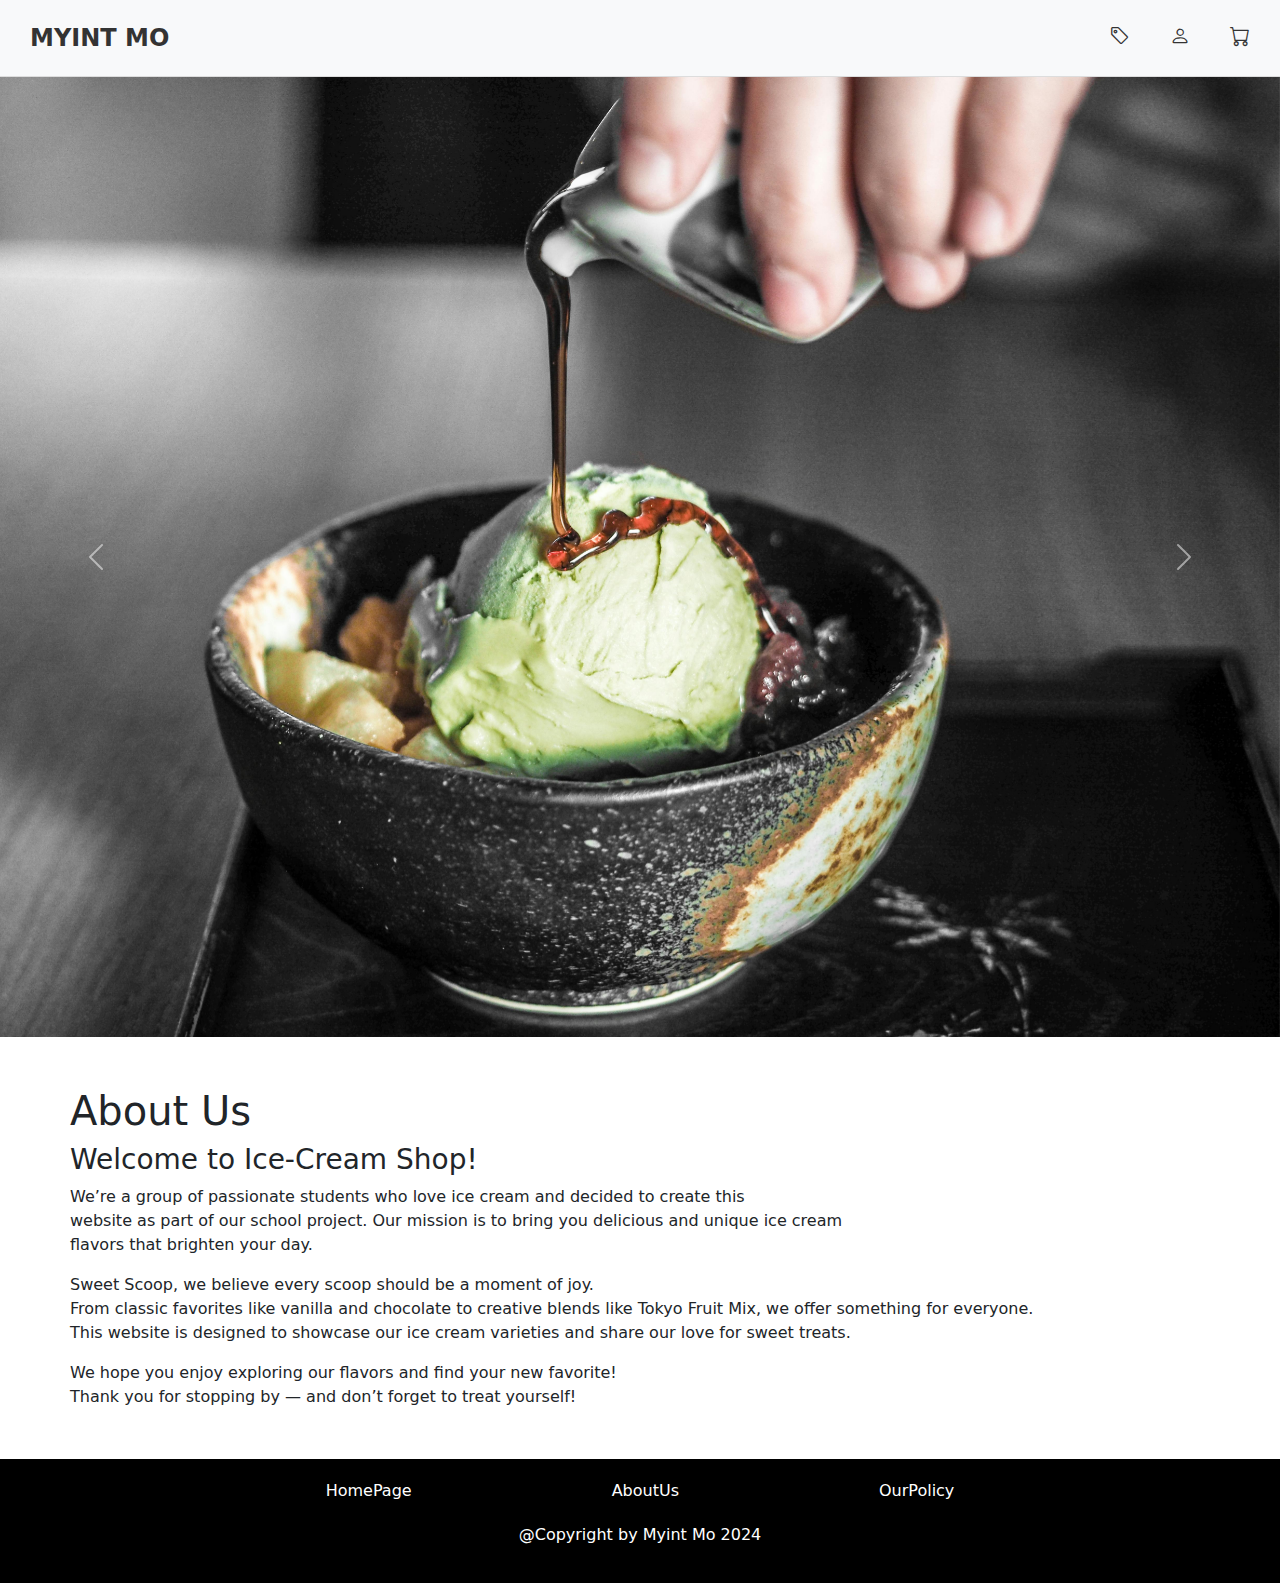
<file: Footer/AboutUs.html>
<html lang="en">
<head>
    <meta charset="UTF-8">
    <meta name="viewport" content="width=device-width, initial-scale=1.0">
    <title>AboutUs</title>
    <link rel="stylesheet" href="../styles.css">
    <link rel="stylesheet" href="https://cdn.jsdelivr.net/npm/bootstrap@5.3.6/dist/css/bootstrap.min.css">
    <link rel="stylesheet" href="https://cdn.jsdelivr.net/npm/bootstrap-icons@1.10.5/font/bootstrap-icons.css">
    <script src="https://cdn.jsdelivr.net/npm/bootstrap@5.3.6/dist/js/bootstrap.bundle.min.js"></script>
</head>
<body>
    <header>
        <nav class="custom-navbar">
        <div class="navbar-container">
            <a href="../index.html" class="brand">MYINT MO</a>
            <div class="navbar-links" id="navbarLinks">
            <ul>
                <li><a href="#"><i class="bi bi-tag" style="font-size: 20px; color: #333;"></i></a></li>
                <li><a href="#"><i class="bi bi-person" style="font-size: 20px; color: #333;"></i></a></li>
                <li><a href="#"><i class="bi bi-cart" style="font-size: 20px; color: #333;"></i></a></li>
            </ul>
            </div>
        </div>
        </nav>
    </header>
    <section>
        <div id="myCarousel" class="carousel slide" data-bs-ride="carousel">
            <div class="carousel-inner">
                <div class="carousel-item active">
                    <img src="../asset/Macha.jpg" class="d-block w-100" alt="Slide 1">
                    </div>
                    <div class="carousel-item">
                    <img src="../asset/Strawberry.jpg" class="d-block w-100" alt="Slide 2">
                    </div>
                    <div class="carousel-item">
                    <img src="../asset/Vanilla.jpg" class="d-block w-100" alt="Slide 3">
                </div>
            </div>
                <button class="carousel-control-prev" type="button" data-bs-target="#myCarousel" data-bs-slide="prev">
                    <span class="carousel-control-prev-icon"></span>
                </button>
                <button class="carousel-control-next" type="button" data-bs-target="#myCarousel" data-bs-slide="next">
                    <span class="carousel-control-next-icon"></span>
                </button>            
            <div id="myCarousel" class="carousel slide" data-bs-ride="carousel" data-bs-interval="2000">
            </div>
        </div>
    </section>
    <section class="aboutus-class">
        <h1>About Us</h1>
        <h3>Welcome to Ice-Cream Shop!</h3>
        <p>We’re a group of passionate students who love ice cream and decided to create this <br>
            website as part of our school project. Our mission is to bring you delicious and unique ice cream 
            <br>flavors that brighten your day.
        </p> 
        <p>Sweet Scoop, we believe every scoop should be a moment of joy. 
            <br>From classic favorites like vanilla and chocolate to creative blends like Tokyo Fruit Mix, we offer something for everyone.
            <br>This website is designed to showcase our ice cream varieties and share our love for sweet treats. 
        </p>
        <p>We hope you enjoy exploring our flavors and find your new favorite!
            <br>Thank you for stopping by — and don’t forget to treat yourself!
        </p>
    </section>
    <footer>
        <div class="footer-contanier">
            <div class="footer-nav">
                <ul>
                    <li><a href="../index.html">HomePage</a></li>                    
                    <li><a href="#">AboutUs</a></li>
                    <li><a href="../Footer/OurPolicy.html">OurPolicy</a></li>
                </ul>
            </div>        
        </div>
        <p id="footer_p"> @Copyright by Myint Mo 2024</p>
    </footer>
</body>
</html>
</file>
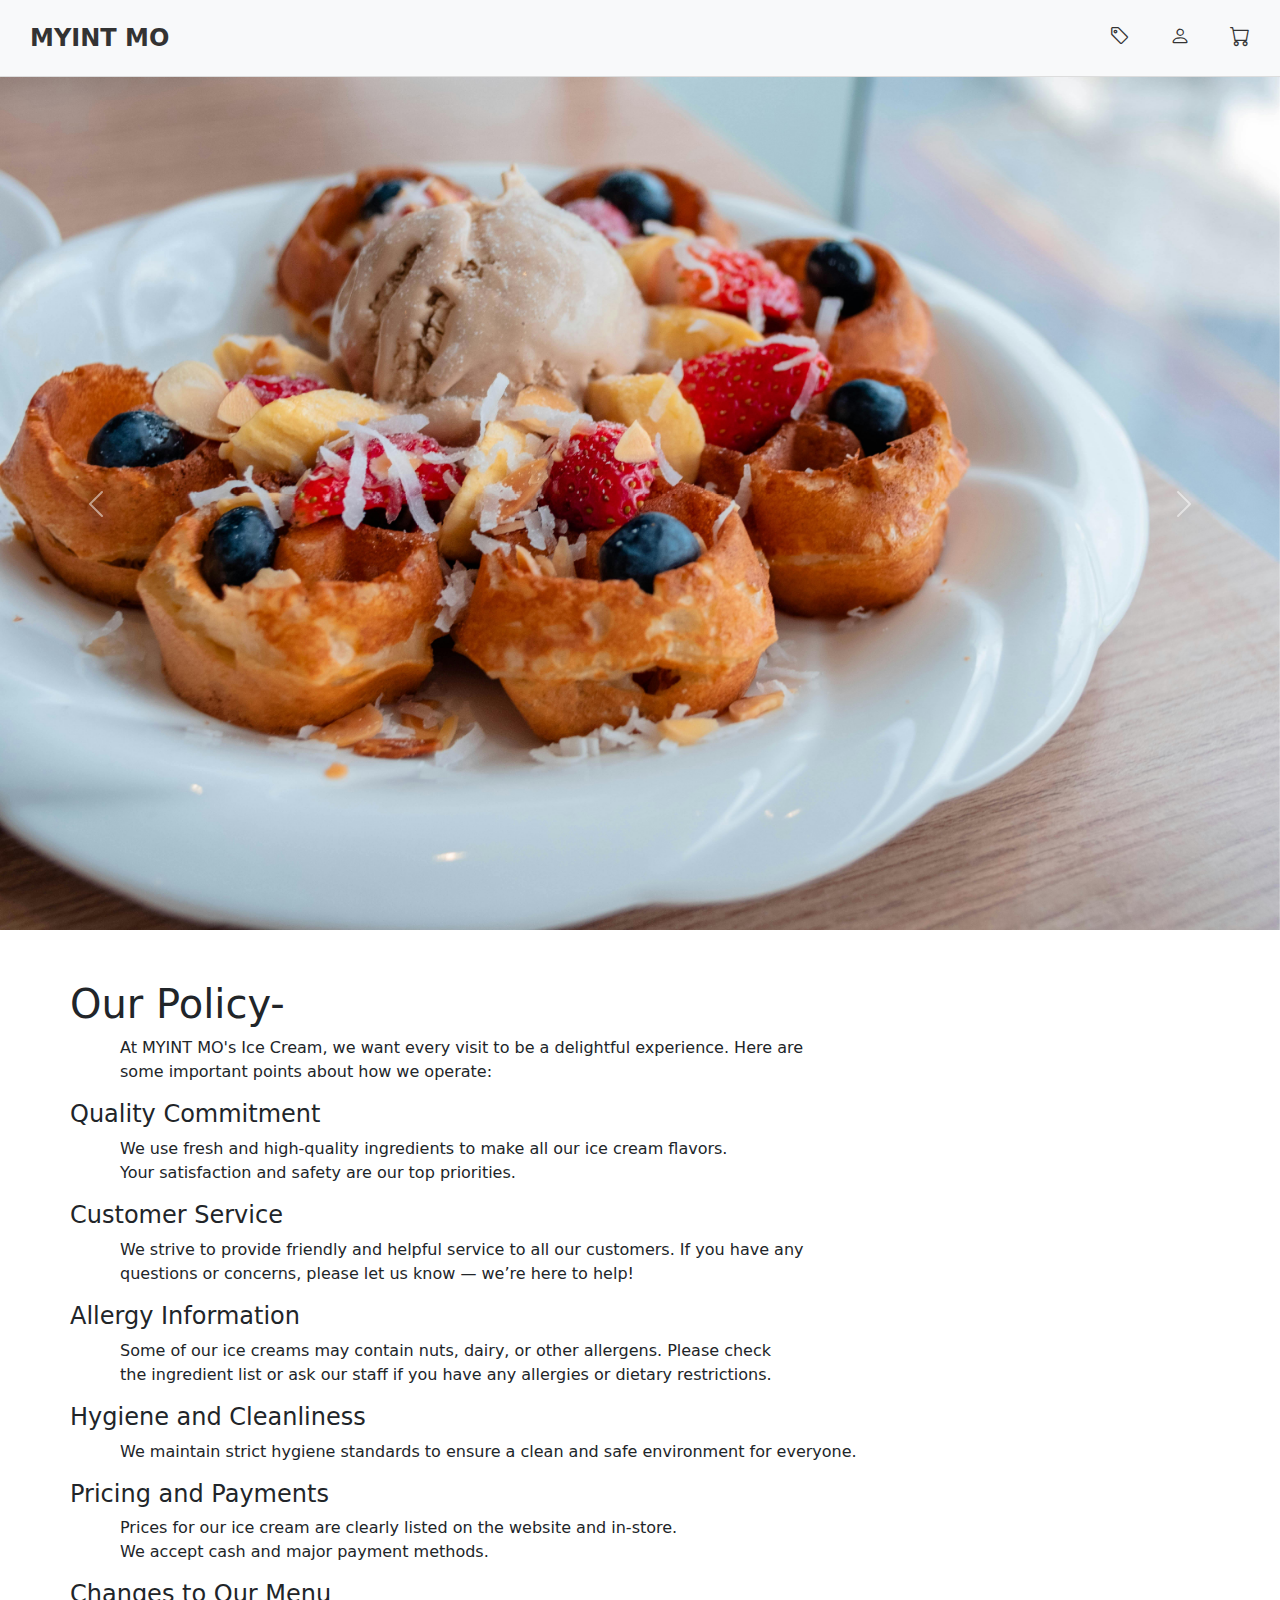
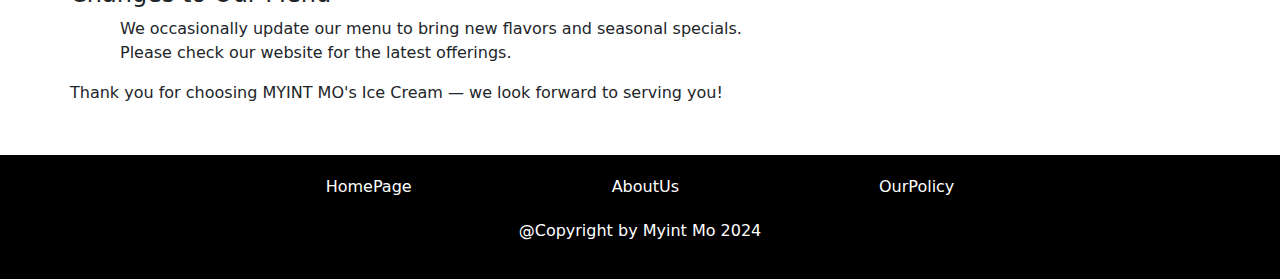
<file: Footer/OurPolicy.html>
<html lang="en">
<head>
    <meta charset="UTF-8">
    <meta name="viewport" content="width=device-width, initial-scale=1.0">
    <title>OurPolicy</title>
    <link rel="stylesheet" href="../styles.css">
    <link rel="stylesheet" href="https://cdn.jsdelivr.net/npm/bootstrap@5.3.6/dist/css/bootstrap.min.css">
    <link rel="stylesheet" href="https://cdn.jsdelivr.net/npm/bootstrap-icons@1.10.5/font/bootstrap-icons.css">
    <script src="https://cdn.jsdelivr.net/npm/bootstrap@5.3.6/dist/js/bootstrap.bundle.min.js"></script>
</head>
<body>
    <header>
        <nav class="custom-navbar">
        <div class="navbar-container">
            <a href="../index.html" class="brand">MYINT MO</a>
            <div class="navbar-links" id="navbarLinks">
            <ul>
                <li><a href="#"><i class="bi bi-tag" style="font-size: 20px; color: #333;"></i></a></li>
                <li><a href="#"><i class="bi bi-person" style="font-size: 20px; color: #333;"></i></a></li>
                <li><a href="#"><i class="bi bi-cart" style="font-size: 20px; color: #333;"></i></a></li>
            </ul>
            </div>
        </div>
        </nav>
    </header>
    <section>
        <div id="myCarousel" class="carousel slide" data-bs-ride="carousel">
            <div class="carousel-inner">
                <div class="carousel-item active">
                    <img src="../asset/Butter_Pecan.jpg" class="d-block w-100" alt="Slide 1">
                    </div>
                    <div class="carousel-item">
                    <img src="../asset/Camarel.jpg" class="d-block w-100" alt="Slide 2">
                    </div>
                    <div class="carousel-item">
                    <img src="../asset/Chocolate.jpg" class="d-block w-100" alt="Slide 3">
                </div>
            </div>
                <button class="carousel-control-prev" type="button" data-bs-target="#myCarousel" data-bs-slide="prev">
                    <span class="carousel-control-prev-icon"></span>
                </button>
                <button class="carousel-control-next" type="button" data-bs-target="#myCarousel" data-bs-slide="next">
                    <span class="carousel-control-next-icon"></span>
                </button>            
            <div id="myCarousel" class="carousel slide" data-bs-ride="carousel" data-bs-interval="2000">
            </div>
        </div>
    </section>
    <section class="ourpolicy-class">
        <h1>Our Policy-</h1>
        <p class="ourpolicy-p">At MYINT MO's Ice Cream, we want every visit to be a delightful experience. Here are 
            <br>some important points about how we operate:
        </p>
        <h4>Quality Commitment</h4>
        <p class="ourpolicy-p">We use fresh and high-quality ingredients to make all our ice cream flavors. 
            <br>Your satisfaction and safety are our top priorities.</p> 
        <h4>Customer Service</h4>
        <p class="ourpolicy-p">We strive to provide friendly and helpful service to all our customers. If you have any 
            <br>questions or concerns, please let us know — we’re here to help!</p>
        <h4>Allergy Information</h4>
        <p class="ourpolicy-p">Some of our ice creams may contain nuts, dairy, or other allergens. Please check 
            <br>the ingredient list or ask our staff if you have any allergies or dietary restrictions.</p>
        <h4>Hygiene and Cleanliness</h4>
        <p class="ourpolicy-p">We maintain strict hygiene standards to ensure a clean and safe environment for everyone.</p>
        <h4>Pricing and Payments</h4>
        <p class="ourpolicy-p">Prices for our ice cream are clearly listed on the website and in-store. 
            <br>We accept cash and major payment methods.</p>
        <h4>Changes to Our Menu</h4>
        <p class="ourpolicy-p">We occasionally update our menu to bring new flavors and seasonal specials. 
            <br>Please check our website for the latest offerings.</p>
        <p>Thank you for choosing MYINT MO's Ice Cream — we look forward to serving you!</p>
    </section>
    <footer>
        <div class="footer-contanier">
            <div class="footer-nav">
                <ul>
                    <li><a href="../index.html">HomePage</a></li>                    
                    <li><a href="./AboutUs.html">AboutUs</a></li>
                    <li><a href="#">OurPolicy</a></li>
                </ul>
            </div>        
        </div>
        <p id="footer_p"> @Copyright by Myint Mo 2024</p>
    </footer>
</body>
</html>
</file>
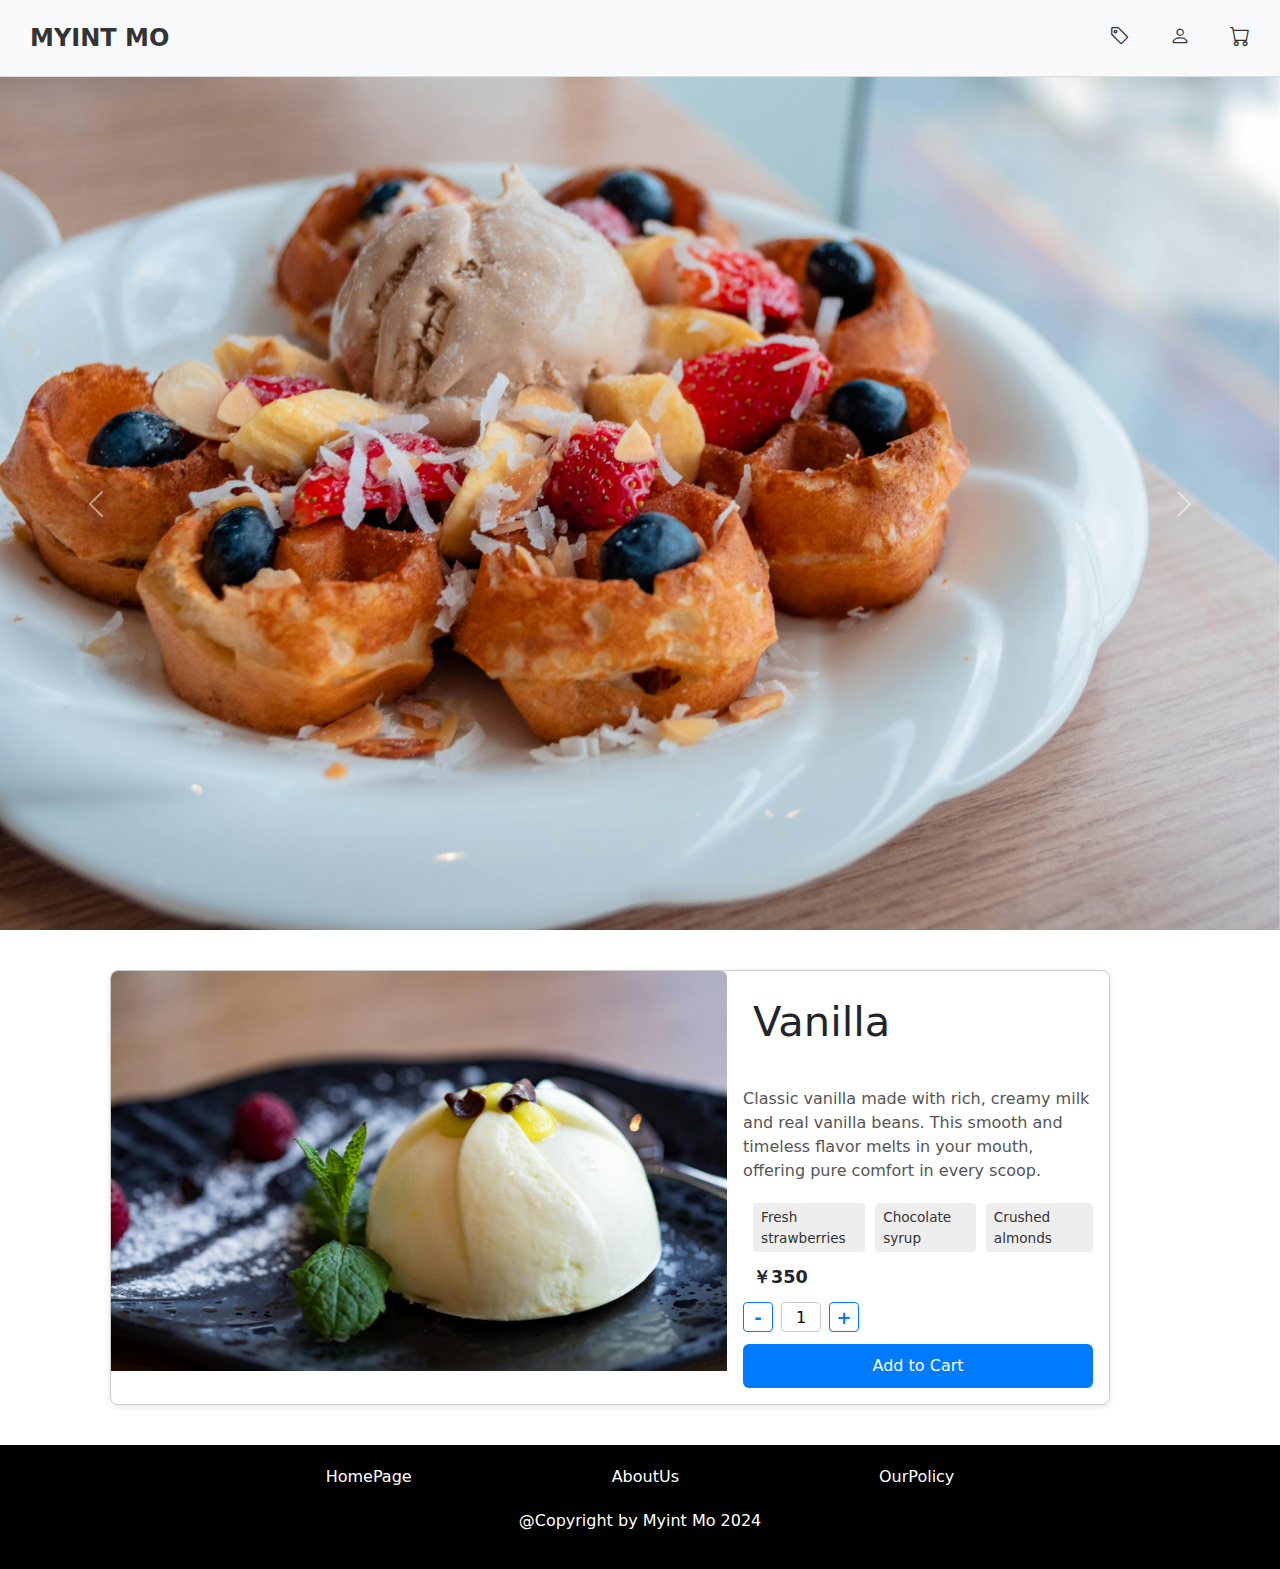
<file: IceCreamCards/1.html>
<html lang="en">
<head>
    <meta charset="UTF-8">
    <meta name="viewport" content="width=device-width, initial-scale=1.0">
    <title>Vanilla</title>
    <link rel="stylesheet" href="../styles.css">
    <link rel="stylesheet" href="https://cdn.jsdelivr.net/npm/bootstrap@5.3.6/dist/css/bootstrap.min.css">
    <link rel="stylesheet" href="https://cdn.jsdelivr.net/npm/bootstrap-icons@1.10.5/font/bootstrap-icons.css">
    <script src="https://cdn.jsdelivr.net/npm/bootstrap@5.3.6/dist/js/bootstrap.bundle.min.js"></script>
</head>
<body>
    <header>
        <nav class="custom-navbar">
        <div class="navbar-container">
            <a href="../index.html" class="brand">MYINT MO</a>
            <div class="navbar-links" id="navbarLinks">
            <ul>
                <li><a href="#"><i class="bi bi-tag" style="font-size: 20px; color: #333;"></i></a></li>
                <li><a href="#"><i class="bi bi-person" style="font-size: 20px; color: #333;"></i></a></li>
                <li><a href="#"><i class="bi bi-cart" style="font-size: 20px; color: #333;"></i></a></li>
            </ul>
            </div>
        </div>
        </nav>
    </header>
    <section>
        <div id="myCarousel" class="carousel slide" data-bs-ride="carousel">
            <div class="carousel-inner">
                <div class="carousel-item active">
                    <img src="../asset/Butter_Pecan.jpg" class="d-block w-100" alt="Slide 1">
                    </div>
                    <div class="carousel-item">
                    <img src="../asset/Camarel.jpg" class="d-block w-100" alt="Slide 2">
                    </div>
                    <div class="carousel-item">
                    <img src="../asset/Chocolate.jpg" class="d-block w-100" alt="Slide 3">
                </div>
            </div>
                <button class="carousel-control-prev" type="button" data-bs-target="#myCarousel" data-bs-slide="prev">
                    <span class="carousel-control-prev-icon"></span>
                </button>
                <button class="carousel-control-next" type="button" data-bs-target="#myCarousel" data-bs-slide="next">
                    <span class="carousel-control-next-icon"></span>
                </button>            
            <div id="myCarousel" class="carousel slide" data-bs-ride="carousel" data-bs-interval="2000">
            </div>
        </div>
    </section>
    <section>
        <div class="type1-card">
        <img src="../asset/Vanilla.jpg" alt="Ice Cream Photo"/>
            <div class="type1-card-content">
                <h5>Vanilla</h5>
                <p>Classic vanilla made with rich, creamy milk and real vanilla beans. 
                    This smooth and timeless flavor melts in your mouth, offering pure 
                    comfort in every scoop.</p>
                <div class="properties">
                    <div class="property-box">Fresh strawberries</div>
                    <div class="property-box">Chocolate syrup</div>
                    <div class="property-box">Crushed almonds</div>
                </div>
                <div class="price">￥350</div>
                <div class="quantity">
                    <button type="button" id="decrease">-</button>
                    <input type="text" id="quantity" value="1" readonly />
                    <button type="button" id="increase">+</button>
                </div>
                <button class="button-add">Add to Cart</button>
            </div>
        </div>
        <script>
        const decreaseBtn = document.getElementById('decrease');
        const increaseBtn = document.getElementById('increase');
        const quantityInput = document.getElementById('quantity');

        decreaseBtn.addEventListener('click', () => {
            let current = parseInt(quantityInput.value);
            if (current > 1) {
            quantityInput.value = current - 1;
            }
        });

        increaseBtn.addEventListener('click', () => {
            let current = parseInt(quantityInput.value);
            quantityInput.value = current + 1;
        });
        </script>
    </section>
    <footer>
        <div class="footer-contanier">
            <div class="footer-nav">
                <ul>
                    <li><a href="../index.html">HomePage</a></li>                    
                    <li><a href="../Footer/AboutUs.html">AboutUs</a></li>
                    <li><a href="../Footer/OurPolicy.html">OurPolicy</a></li>
                </ul>
            </div>        
        </div>
        <p id="footer_p"> @Copyright by Myint Mo 2024</p>
    </footer>
</body>
</html>
</file>
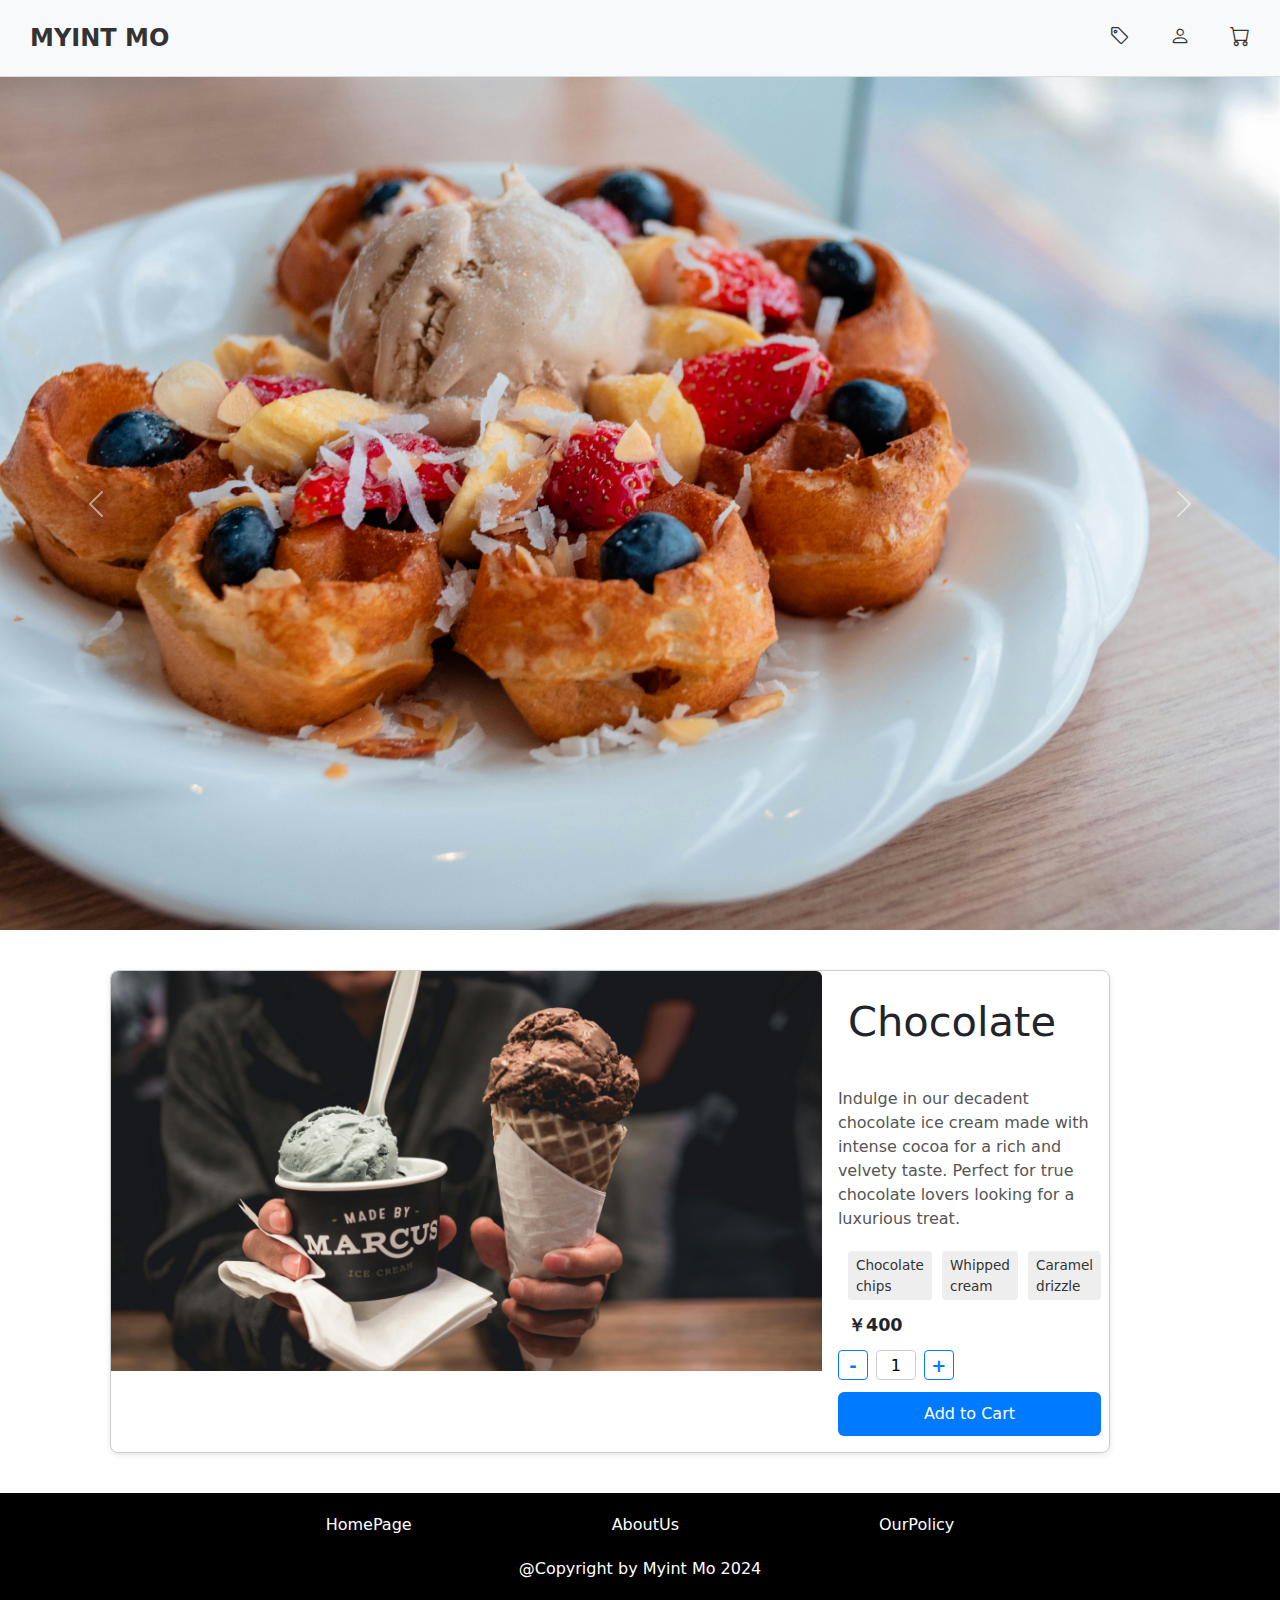
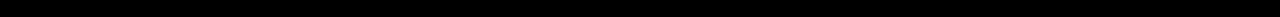
<file: IceCreamCards/2.html>
<html lang="en">
<head>
    <meta charset="UTF-8">
    <meta name="viewport" content="width=device-width, initial-scale=1.0">
    <title>Chocolate</title>
    <link rel="stylesheet" href="../styles.css">
    <link rel="stylesheet" href="https://cdn.jsdelivr.net/npm/bootstrap@5.3.6/dist/css/bootstrap.min.css">
    <link rel="stylesheet" href="https://cdn.jsdelivr.net/npm/bootstrap-icons@1.10.5/font/bootstrap-icons.css">
    <script src="https://cdn.jsdelivr.net/npm/bootstrap@5.3.6/dist/js/bootstrap.bundle.min.js"></script>
</head>
<body>
    <header>
        <nav class="custom-navbar">
        <div class="navbar-container">
            <a href="../index.html" class="brand">MYINT MO</a>
            <div class="navbar-links" id="navbarLinks">
            <ul>
                <li><a href="#"><i class="bi bi-tag" style="font-size: 20px; color: #333;"></i></a></li>
                <li><a href="#"><i class="bi bi-person" style="font-size: 20px; color: #333;"></i></a></li>
                <li><a href="#"><i class="bi bi-cart" style="font-size: 20px; color: #333;"></i></a></li>
            </ul>
            </div>
        </div>
        </nav>
    </header>
    <section>
        <div id="myCarousel" class="carousel slide" data-bs-ride="carousel">
            <div class="carousel-inner">
                <div class="carousel-item active">
                    <img src="../asset/Butter_Pecan.jpg" class="d-block w-100" alt="Slide 1">
                    </div>
                    <div class="carousel-item">
                    <img src="../asset/Camarel.jpg" class="d-block w-100" alt="Slide 2">
                    </div>
                    <div class="carousel-item">
                    <img src="../asset/Chocolate.jpg" class="d-block w-100" alt="Slide 3">
                </div>
            </div>
                <button class="carousel-control-prev" type="button" data-bs-target="#myCarousel" data-bs-slide="prev">
                    <span class="carousel-control-prev-icon"></span>
                </button>
                <button class="carousel-control-next" type="button" data-bs-target="#myCarousel" data-bs-slide="next">
                    <span class="carousel-control-next-icon"></span>
                </button>            
            <div id="myCarousel" class="carousel slide" data-bs-ride="carousel" data-bs-interval="2000">
            </div>
        </div>
    </section>
    <section>
        <div class="type1-card">
        <img src="../asset/Chocolate.jpg" alt="Chocolate"/>
            <div class="type1-card-content">
                <h5>Chocolate</h5>
                <p>Indulge in our decadent chocolate ice cream made with intense cocoa for 
                    a rich and velvety taste. Perfect for true chocolate lovers looking for 
                    a luxurious treat.</p>
                <div class="properties">
                    <div class="property-box">Chocolate chips</div>
                    <div class="property-box">Whipped cream</div>
                    <div class="property-box">Caramel drizzle</div>
                </div>
                <div class="price">￥400</div>
                <div class="quantity">
                    <button type="button" id="decrease">-</button>
                    <input type="text" id="quantity" value="1" readonly />
                    <button type="button" id="increase">+</button>
                </div>
                <button class="button-add">Add to Cart</button>
            </div>
        </div>
        <script>
        const decreaseBtn = document.getElementById('decrease');
        const increaseBtn = document.getElementById('increase');
        const quantityInput = document.getElementById('quantity');

        decreaseBtn.addEventListener('click', () => {
            let current = parseInt(quantityInput.value);
            if (current > 1) {
            quantityInput.value = current - 1;
            }
        });

        increaseBtn.addEventListener('click', () => {
            let current = parseInt(quantityInput.value);
            quantityInput.value = current + 1;
        });
        </script>
    </section>
    <footer>
        <div class="footer-contanier">
            <div class="footer-nav">
                <ul>
                    <li><a href="../index.html">HomePage</a></li>                    
                    <li><a href="../Footer/AboutUs.html">AboutUs</a></li>
                    <li><a href="../Footer/OurPolicy.html">OurPolicy</a></li>
                </ul>
            </div>        
        </div>
        <p id="footer_p"> @Copyright by Myint Mo 2024</p>
    </footer>
</body>
</html>
</file>
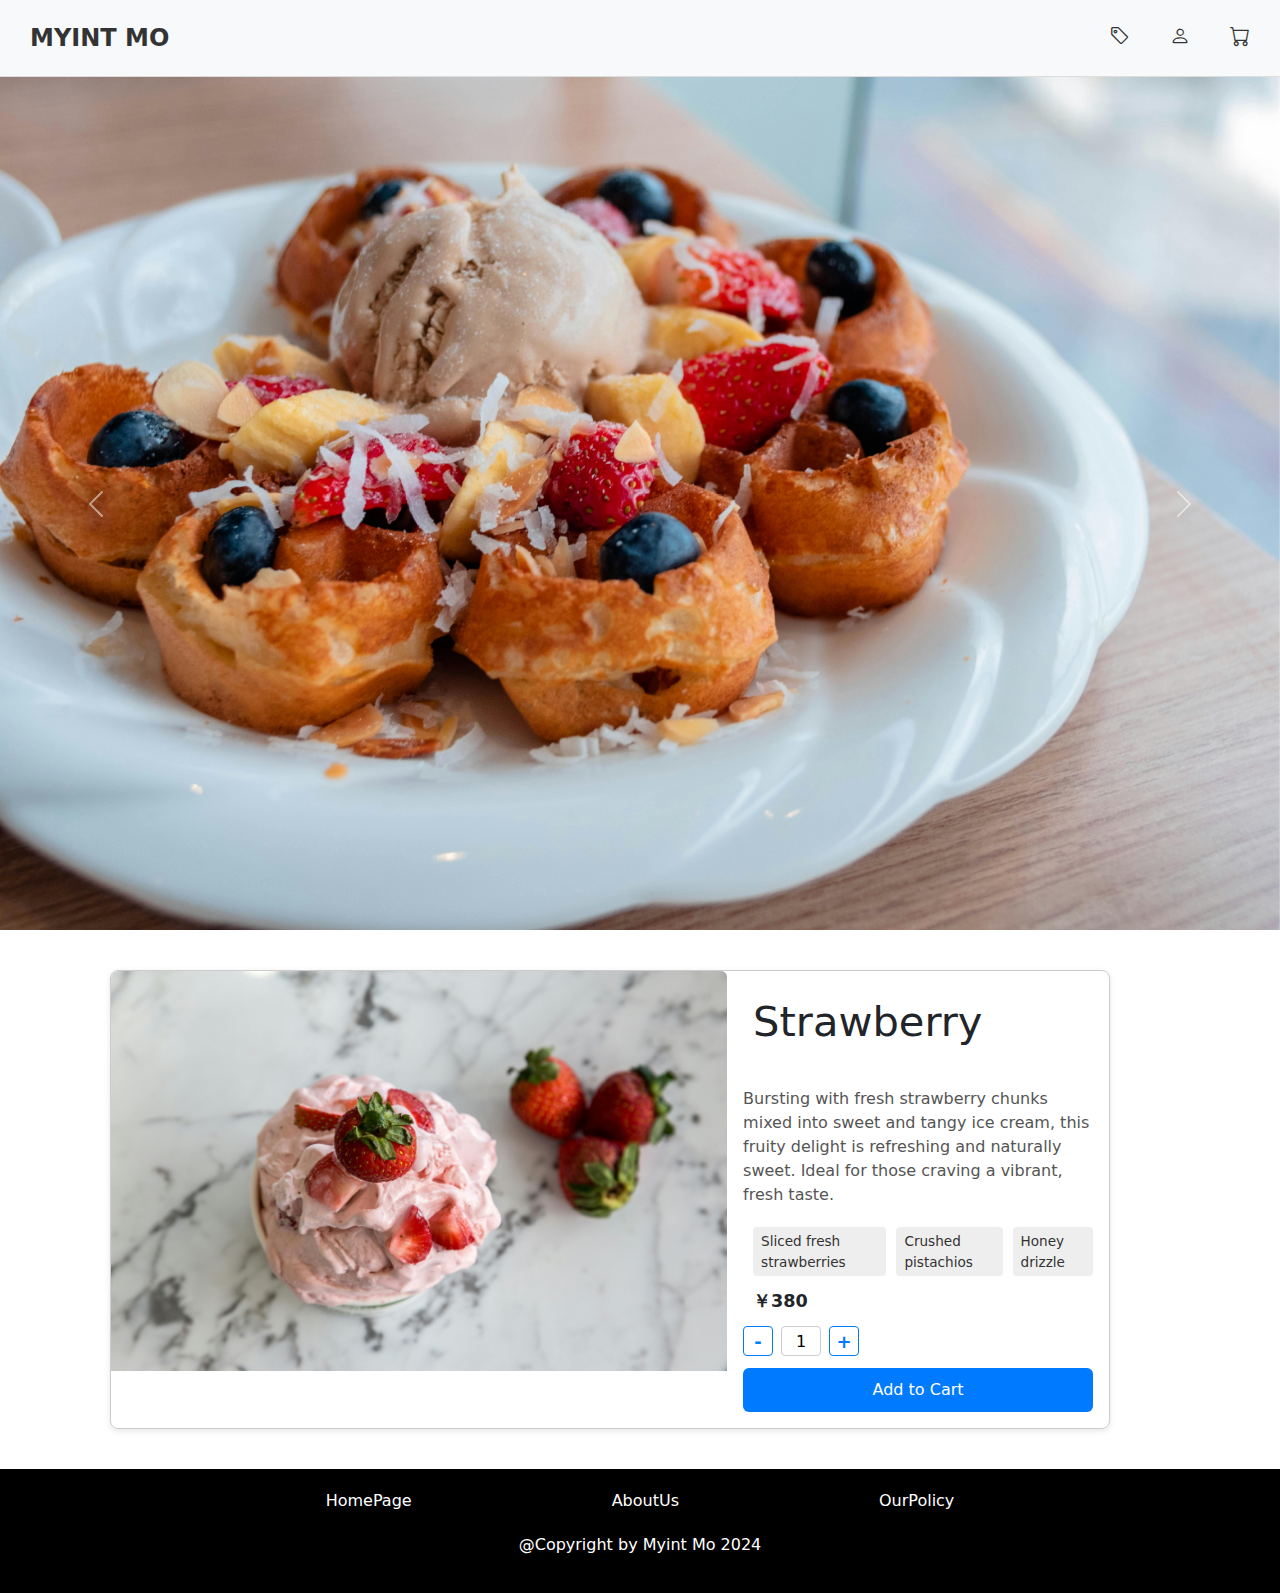
<file: IceCreamCards/3.html>
<html lang="en">
<head>
    <meta charset="UTF-8">
    <meta name="viewport" content="width=device-width, initial-scale=1.0">
    <title>Strawberry</title>
    <link rel="stylesheet" href="../styles.css">
    <link rel="stylesheet" href="https://cdn.jsdelivr.net/npm/bootstrap@5.3.6/dist/css/bootstrap.min.css">
    <link rel="stylesheet" href="https://cdn.jsdelivr.net/npm/bootstrap-icons@1.10.5/font/bootstrap-icons.css">
    <script src="https://cdn.jsdelivr.net/npm/bootstrap@5.3.6/dist/js/bootstrap.bundle.min.js"></script>
</head>
<body>
    <header>
        <nav class="custom-navbar">
        <div class="navbar-container">
            <a href="../index.html" class="brand">MYINT MO</a>
            <div class="navbar-links" id="navbarLinks">
            <ul>
                <li><a href="#"><i class="bi bi-tag" style="font-size: 20px; color: #333;"></i></a></li>
                <li><a href="#"><i class="bi bi-person" style="font-size: 20px; color: #333;"></i></a></li>
                <li><a href="#"><i class="bi bi-cart" style="font-size: 20px; color: #333;"></i></a></li>
            </ul>
            </div>
        </div>
        </nav>
    </header>
    <section>
        <div id="myCarousel" class="carousel slide" data-bs-ride="carousel">
            <div class="carousel-inner">
                <div class="carousel-item active">
                    <img src="../asset/Butter_Pecan.jpg" class="d-block w-100" alt="Slide 1">
                    </div>
                    <div class="carousel-item">
                    <img src="../asset/Camarel.jpg" class="d-block w-100" alt="Slide 2">
                    </div>
                    <div class="carousel-item">
                    <img src="../asset/Chocolate.jpg" class="d-block w-100" alt="Slide 3">
                </div>
            </div>
                <button class="carousel-control-prev" type="button" data-bs-target="#myCarousel" data-bs-slide="prev">
                    <span class="carousel-control-prev-icon"></span>
                </button>
                <button class="carousel-control-next" type="button" data-bs-target="#myCarousel" data-bs-slide="next">
                    <span class="carousel-control-next-icon"></span>
                </button>            
            <div id="myCarousel" class="carousel slide" data-bs-ride="carousel" data-bs-interval="2000">
            </div>
        </div>
    </section>
    <section>
        <div class="type1-card">
        <img src="../asset/Strawberry.jpg" alt="Strawberry"/>
            <div class="type1-card-content">
                <h5>Strawberry</h5>
                <p>Bursting with fresh strawberry chunks mixed into sweet and tangy ice cream, this fruity 
                    delight is refreshing and naturally sweet. Ideal for those craving a vibrant, fresh taste.</p>
                <div class="properties">
                    <div class="property-box">Sliced fresh strawberries</div>
                    <div class="property-box">Crushed pistachios</div>
                    <div class="property-box">Honey drizzle</div>
                </div>
                <div class="price">￥380</div>
                <div class="quantity">
                    <button type="button" id="decrease">-</button>
                    <input type="text" id="quantity" value="1" readonly />
                    <button type="button" id="increase">+</button>
                </div>
                <button class="button-add">Add to Cart</button>
            </div>
        </div>
        <script>
        const decreaseBtn = document.getElementById('decrease');
        const increaseBtn = document.getElementById('increase');
        const quantityInput = document.getElementById('quantity');

        decreaseBtn.addEventListener('click', () => {
            let current = parseInt(quantityInput.value);
            if (current > 1) {
            quantityInput.value = current - 1;
            }
        });

        increaseBtn.addEventListener('click', () => {
            let current = parseInt(quantityInput.value);
            quantityInput.value = current + 1;
        });
        </script>
    </section>
    <footer>
        <div class="footer-contanier">
            <div class="footer-nav">
                <ul>
                    <li><a href="../index.html">HomePage</a></li>                    
                    <li><a href="../Footer/AboutUs.html">AboutUs</a></li>
                    <li><a href="../Footer/OurPolicy.html">OurPolicy</a></li>
                </ul>
            </div>        
        </div>
        <p id="footer_p"> @Copyright by Myint Mo 2024</p>
    </footer>
</body>
</html>
</file>
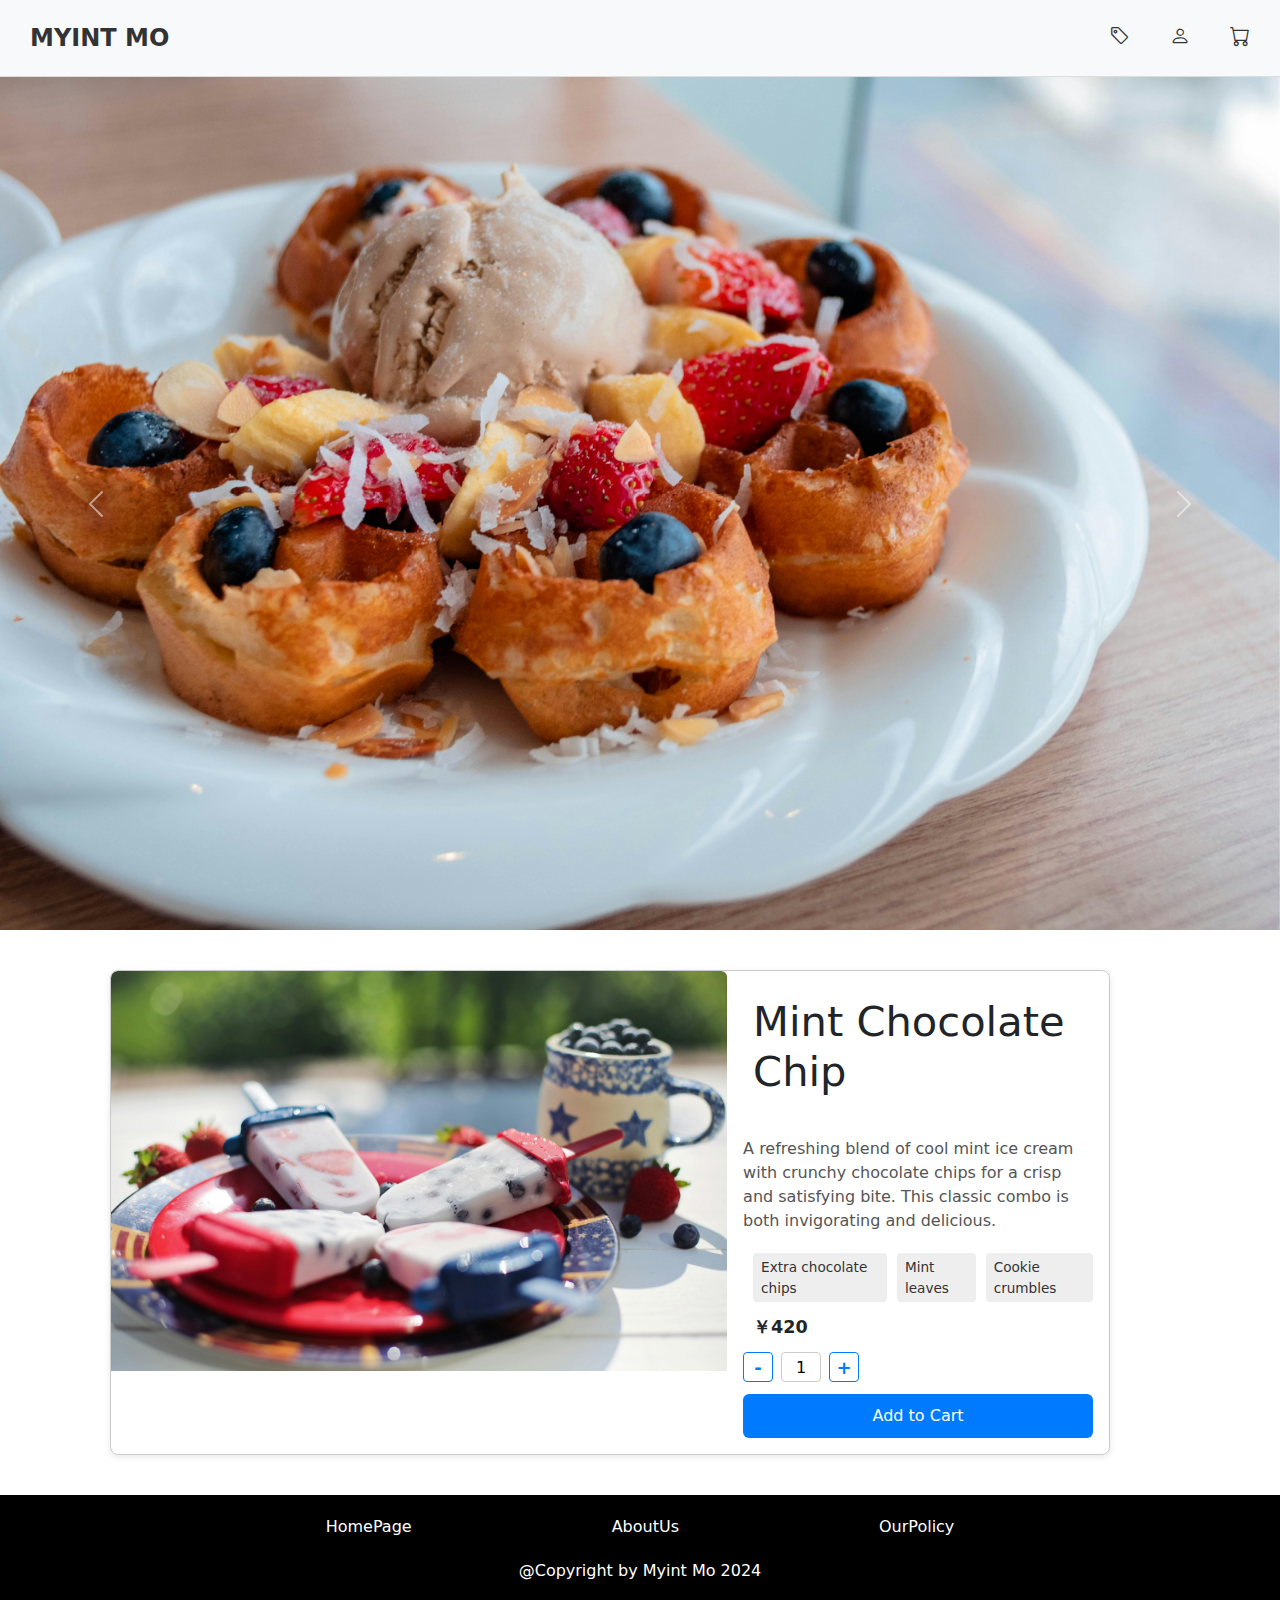
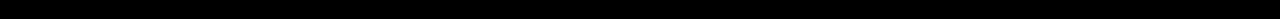
<file: IceCreamCards/4.html>
<html lang="en">
<head>
    <meta charset="UTF-8">
    <meta name="viewport" content="width=device-width, initial-scale=1.0">
    <title>Mint Chocolate Chip</title>
    <link rel="stylesheet" href="../styles.css">
    <link rel="stylesheet" href="https://cdn.jsdelivr.net/npm/bootstrap@5.3.6/dist/css/bootstrap.min.css">
    <link rel="stylesheet" href="https://cdn.jsdelivr.net/npm/bootstrap-icons@1.10.5/font/bootstrap-icons.css">
    <script src="https://cdn.jsdelivr.net/npm/bootstrap@5.3.6/dist/js/bootstrap.bundle.min.js"></script>
</head>
<body>
    <header>
        <nav class="custom-navbar">
        <div class="navbar-container">
            <a href="../index.html" class="brand">MYINT MO</a>
            <div class="navbar-links" id="navbarLinks">
            <ul>
                <li><a href="#"><i class="bi bi-tag" style="font-size: 20px; color: #333;"></i></a></li>
                <li><a href="#"><i class="bi bi-person" style="font-size: 20px; color: #333;"></i></a></li>
                <li><a href="#"><i class="bi bi-cart" style="font-size: 20px; color: #333;"></i></a></li>
            </ul>
            </div>
        </div>
        </nav>
    </header>
    <section>
        <div id="myCarousel" class="carousel slide" data-bs-ride="carousel">
            <div class="carousel-inner">
                <div class="carousel-item active">
                    <img src="../asset/Butter_Pecan.jpg" class="d-block w-100" alt="Slide 1">
                    </div>
                    <div class="carousel-item">
                    <img src="../asset/Camarel.jpg" class="d-block w-100" alt="Slide 2">
                    </div>
                    <div class="carousel-item">
                    <img src="../asset/Chocolate.jpg" class="d-block w-100" alt="Slide 3">
                </div>
            </div>
                <button class="carousel-control-prev" type="button" data-bs-target="#myCarousel" data-bs-slide="prev">
                    <span class="carousel-control-prev-icon"></span>
                </button>
                <button class="carousel-control-next" type="button" data-bs-target="#myCarousel" data-bs-slide="next">
                    <span class="carousel-control-next-icon"></span>
                </button>            
            <div id="myCarousel" class="carousel slide" data-bs-ride="carousel" data-bs-interval="2000">
            </div>
        </div>
    </section>
    <section>
        <div class="type1-card">
        <img src="../asset/Mint Chocolate Chip.jpg" alt="Mint Chocolate Chip"/>
            <div class="type1-card-content">
                <h5>Mint Chocolate Chip</h5>
                <p>A refreshing blend of cool mint ice cream with crunchy chocolate chips 
                    for a crisp and satisfying bite. This classic combo is both invigorating and delicious.</p>
                <div class="properties">
                    <div class="property-box">Extra chocolate chips</div>
                    <div class="property-box">Mint leaves</div>
                    <div class="property-box">Cookie crumbles</div>
                </div>
                <div class="price">￥420</div>
                <div class="quantity">
                    <button type="button" id="decrease">-</button>
                    <input type="text" id="quantity" value="1" readonly />
                    <button type="button" id="increase">+</button>
                </div>
                <button class="button-add">Add to Cart</button>
            </div>
        </div>
        <script>
        const decreaseBtn = document.getElementById('decrease');
        const increaseBtn = document.getElementById('increase');
        const quantityInput = document.getElementById('quantity');

        decreaseBtn.addEventListener('click', () => {
            let current = parseInt(quantityInput.value);
            if (current > 1) {
            quantityInput.value = current - 1;
            }
        });

        increaseBtn.addEventListener('click', () => {
            let current = parseInt(quantityInput.value);
            quantityInput.value = current + 1;
        });
        </script>
    </section>
    <footer>
        <div class="footer-contanier">
            <div class="footer-nav">
                <ul>
                    <li><a href="../index.html">HomePage</a></li>                    
                    <li><a href="../Footer/AboutUs.html">AboutUs</a></li>
                    <li><a href="../Footer/OurPolicy.html">OurPolicy</a></li>
                </ul>
            </div>        
        </div>
        <p id="footer_p"> @Copyright by Myint Mo 2024</p>
    </footer>
</body>
</html>
</file>
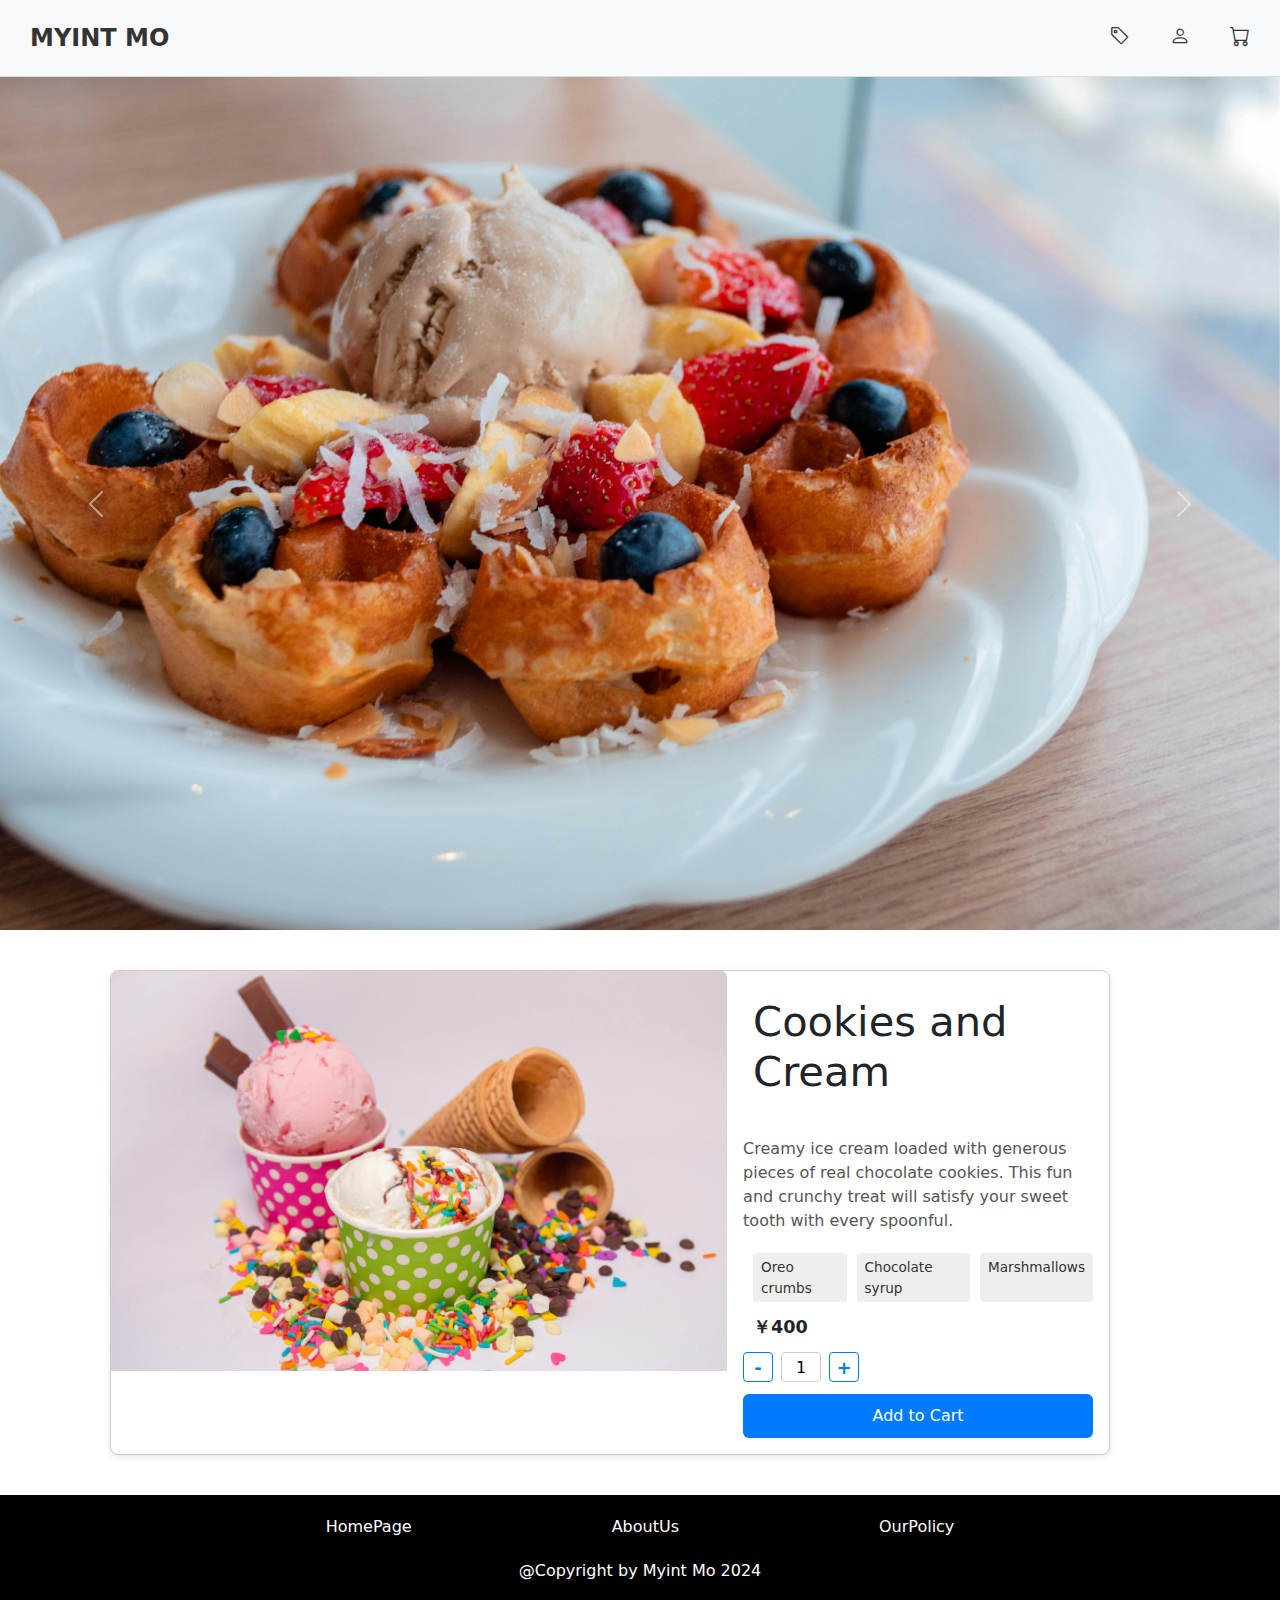
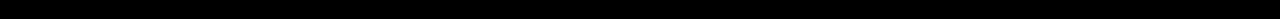
<file: IceCreamCards/5.html>
<html lang="en">
<head>
    <meta charset="UTF-8">
    <meta name="viewport" content="width=device-width, initial-scale=1.0">
    <title>Cookies and Cream</title>
    <link rel="stylesheet" href="../styles.css">
    <link rel="stylesheet" href="https://cdn.jsdelivr.net/npm/bootstrap@5.3.6/dist/css/bootstrap.min.css">
    <link rel="stylesheet" href="https://cdn.jsdelivr.net/npm/bootstrap-icons@1.10.5/font/bootstrap-icons.css">
    <script src="https://cdn.jsdelivr.net/npm/bootstrap@5.3.6/dist/js/bootstrap.bundle.min.js"></script>
</head>
<body>
    <header>
        <nav class="custom-navbar">
        <div class="navbar-container">
            <a href="../index.html" class="brand">MYINT MO</a>
            <div class="navbar-links" id="navbarLinks">
            <ul>
                <li><a href="#"><i class="bi bi-tag" style="font-size: 20px; color: #333;"></i></a></li>
                <li><a href="#"><i class="bi bi-person" style="font-size: 20px; color: #333;"></i></a></li>
                <li><a href="#"><i class="bi bi-cart" style="font-size: 20px; color: #333;"></i></a></li>
            </ul>
            </div>
        </div>
        </nav>
    </header>
    <section>
        <div id="myCarousel" class="carousel slide" data-bs-ride="carousel">
            <div class="carousel-inner">
                <div class="carousel-item active">
                    <img src="../asset/Butter_Pecan.jpg" class="d-block w-100" alt="Slide 1">
                    </div>
                    <div class="carousel-item">
                    <img src="../asset/Camarel.jpg" class="d-block w-100" alt="Slide 2">
                    </div>
                    <div class="carousel-item">
                    <img src="../asset/Chocolate.jpg" class="d-block w-100" alt="Slide 3">
                </div>
            </div>
                <button class="carousel-control-prev" type="button" data-bs-target="#myCarousel" data-bs-slide="prev">
                    <span class="carousel-control-prev-icon"></span>
                </button>
                <button class="carousel-control-next" type="button" data-bs-target="#myCarousel" data-bs-slide="next">
                    <span class="carousel-control-next-icon"></span>
                </button>            
            <div id="myCarousel" class="carousel slide" data-bs-ride="carousel" data-bs-interval="2000">
            </div>
        </div>
    </section>
    <section>
        <div class="type1-card">
        <img src="../asset/Cookies and Cream.jpg" alt="Cookies and Cream"/>
            <div class="type1-card-content">
                <h5>Cookies and Cream</h5>
                <p>Creamy ice cream loaded with generous pieces of real chocolate cookies. 
                    This fun and crunchy treat will satisfy your sweet tooth with every spoonful.</p>
                <div class="properties">
                    <div class="property-box">Oreo crumbs</div>
                    <div class="property-box">Chocolate syrup</div>
                    <div class="property-box">Marshmallows</div>
                </div>
                <div class="price">￥400</div>
                <div class="quantity">
                    <button type="button" id="decrease">-</button>
                    <input type="text" id="quantity" value="1" readonly />
                    <button type="button" id="increase">+</button>
                </div>
                <button class="button-add">Add to Cart</button>
            </div>
        </div>
        <script>
        const decreaseBtn = document.getElementById('decrease');
        const increaseBtn = document.getElementById('increase');
        const quantityInput = document.getElementById('quantity');

        decreaseBtn.addEventListener('click', () => {
            let current = parseInt(quantityInput.value);
            if (current > 1) {
            quantityInput.value = current - 1;
            }
        });

        increaseBtn.addEventListener('click', () => {
            let current = parseInt(quantityInput.value);
            quantityInput.value = current + 1;
        });
        </script>
    </section>
    <footer>
        <div class="footer-contanier">
            <div class="footer-nav">
                <ul>
                    <li><a href="../index.html">HomePage</a></li>                    
                    <li><a href="../Footer/AboutUs.html">AboutUs</a></li>
                    <li><a href="../Footer/OurPolicy.html">OurPolicy</a></li>
                </ul>
            </div>        
        </div>
        <p id="footer_p"> @Copyright by Myint Mo 2024</p>
    </footer>
</body>
</html>
</file>
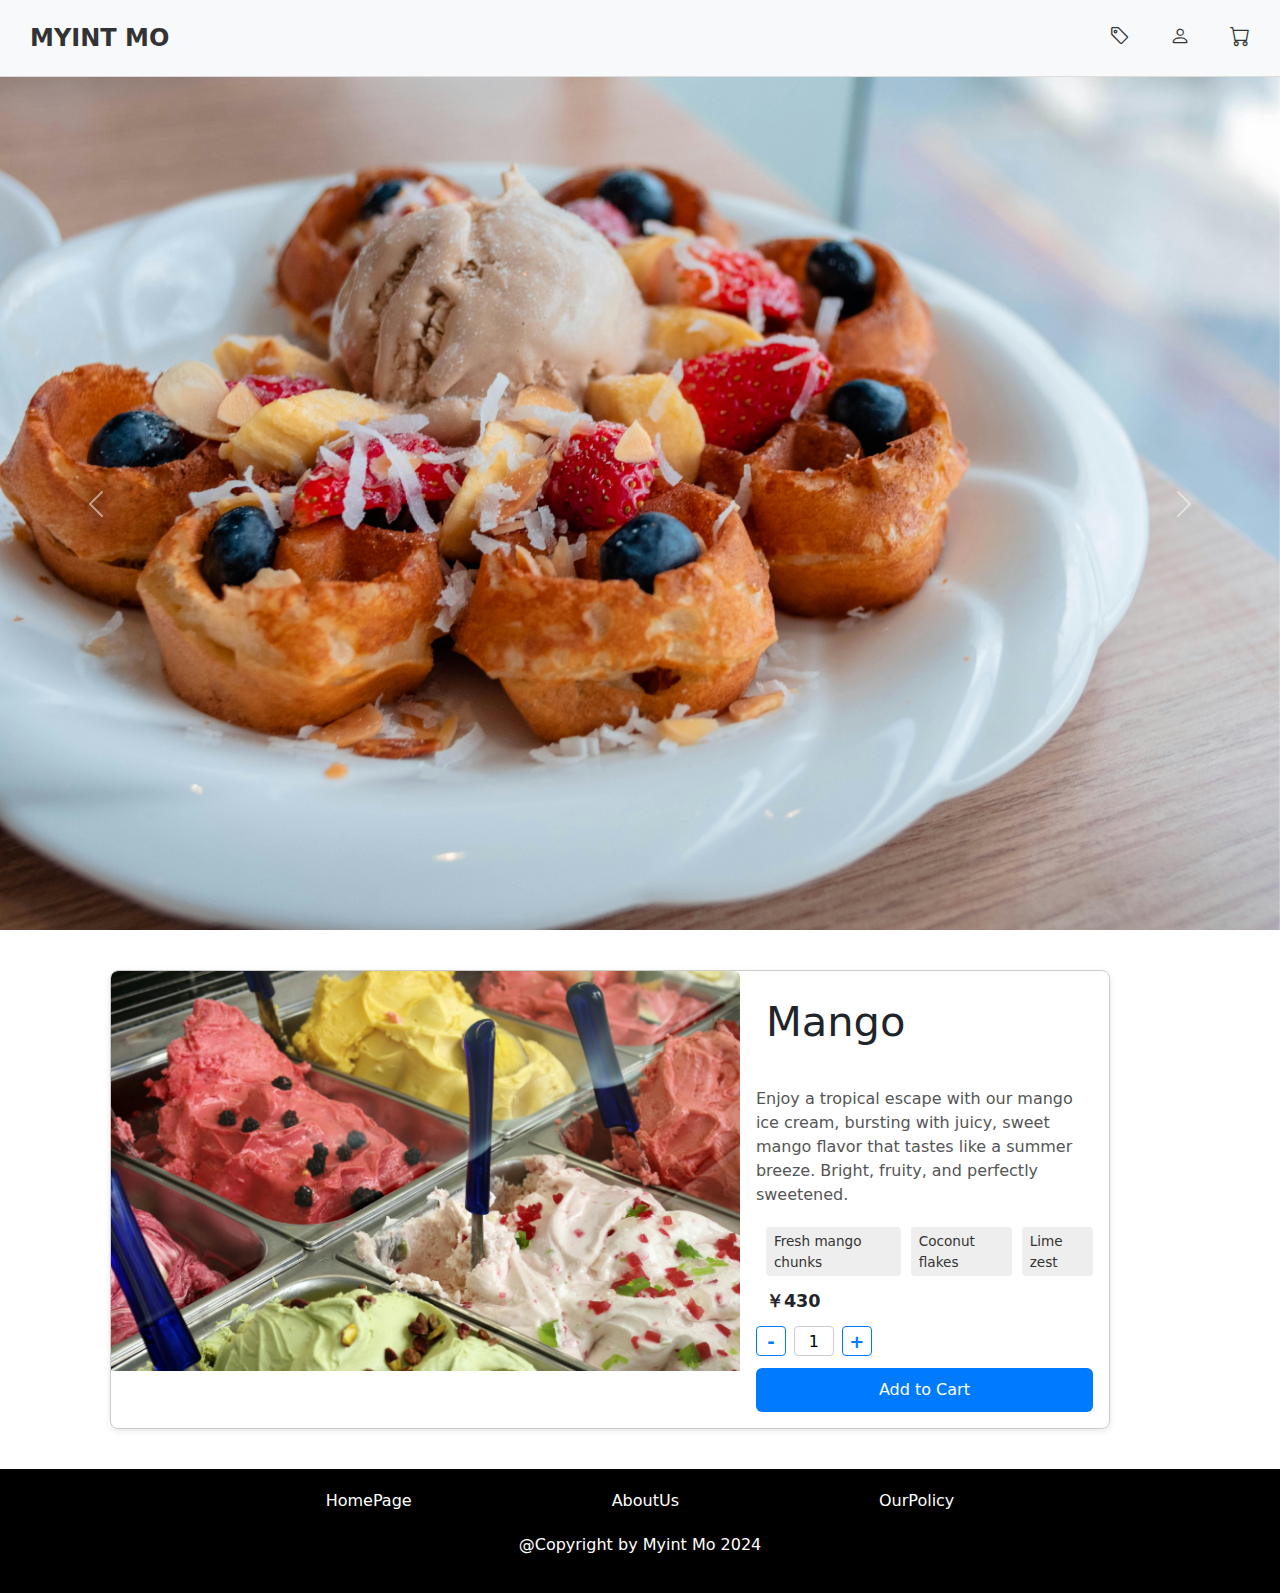
<file: IceCreamCards/6.html>
<html lang="en">
<head>
    <meta charset="UTF-8">
    <meta name="viewport" content="width=device-width, initial-scale=1.0">
    <title>Mango</title>
    <link rel="stylesheet" href="../styles.css">
    <link rel="stylesheet" href="https://cdn.jsdelivr.net/npm/bootstrap@5.3.6/dist/css/bootstrap.min.css">
    <link rel="stylesheet" href="https://cdn.jsdelivr.net/npm/bootstrap-icons@1.10.5/font/bootstrap-icons.css">
    <script src="https://cdn.jsdelivr.net/npm/bootstrap@5.3.6/dist/js/bootstrap.bundle.min.js"></script>
</head>
<body>
    <header>
        <nav class="custom-navbar">
        <div class="navbar-container">
            <a href="../index.html" class="brand">MYINT MO</a>
            <div class="navbar-links" id="navbarLinks">
            <ul>
                <li><a href="#"><i class="bi bi-tag" style="font-size: 20px; color: #333;"></i></a></li>
                <li><a href="#"><i class="bi bi-person" style="font-size: 20px; color: #333;"></i></a></li>
                <li><a href="#"><i class="bi bi-cart" style="font-size: 20px; color: #333;"></i></a></li>
            </ul>
            </div>
        </div>
        </nav>
    </header>
    <section>
        <div id="myCarousel" class="carousel slide" data-bs-ride="carousel">
            <div class="carousel-inner">
                <div class="carousel-item active">
                    <img src="../asset/Butter_Pecan.jpg" class="d-block w-100" alt="Slide 1">
                    </div>
                    <div class="carousel-item">
                    <img src="../asset/Camarel.jpg" class="d-block w-100" alt="Slide 2">
                    </div>
                    <div class="carousel-item">
                    <img src="../asset/Chocolate.jpg" class="d-block w-100" alt="Slide 3">
                </div>
            </div>
                <button class="carousel-control-prev" type="button" data-bs-target="#myCarousel" data-bs-slide="prev">
                    <span class="carousel-control-prev-icon"></span>
                </button>
                <button class="carousel-control-next" type="button" data-bs-target="#myCarousel" data-bs-slide="next">
                    <span class="carousel-control-next-icon"></span>
                </button>            
            <div id="myCarousel" class="carousel slide" data-bs-ride="carousel" data-bs-interval="2000">
            </div>
        </div>
    </section>
    <section>
        <div class="type1-card">
        <img src="../asset/Mango.jpg" alt="Mango"/>
            <div class="type1-card-content">
                <h5>Mango</h5>
                <p>Enjoy a tropical escape with our mango ice cream, bursting with juicy, 
                    sweet mango flavor that tastes like a summer breeze. Bright, fruity, and perfectly sweetened.</p>
                <div class="properties">
                    <div class="property-box">Fresh mango chunks</div>
                    <div class="property-box">Coconut flakes</div>
                    <div class="property-box">Lime zest</div>
                </div>
                <div class="price">￥430</div>
                <div class="quantity">
                    <button type="button" id="decrease">-</button>
                    <input type="text" id="quantity" value="1" readonly />
                    <button type="button" id="increase">+</button>
                </div>
                <button class="button-add">Add to Cart</button>
            </div>
        </div>
        <script>
        const decreaseBtn = document.getElementById('decrease');
        const increaseBtn = document.getElementById('increase');
        const quantityInput = document.getElementById('quantity');

        decreaseBtn.addEventListener('click', () => {
            let current = parseInt(quantityInput.value);
            if (current > 1) {
            quantityInput.value = current - 1;
            }
        });

        increaseBtn.addEventListener('click', () => {
            let current = parseInt(quantityInput.value);
            quantityInput.value = current + 1;
        });
        </script>
    </section>
    <footer>
        <div class="footer-contanier">
            <div class="footer-nav">
                <ul>
                    <li><a href="../index.html">HomePage</a></li>                    
                    <li><a href="../Footer/AboutUs.html">AboutUs</a></li>
                    <li><a href="../Footer/OurPolicy.html">OurPolicy</a></li>
                </ul>
            </div>        
        </div>
        <p id="footer_p"> @Copyright by Myint Mo 2024</p>
    </footer>
</body>
</html>
</file>
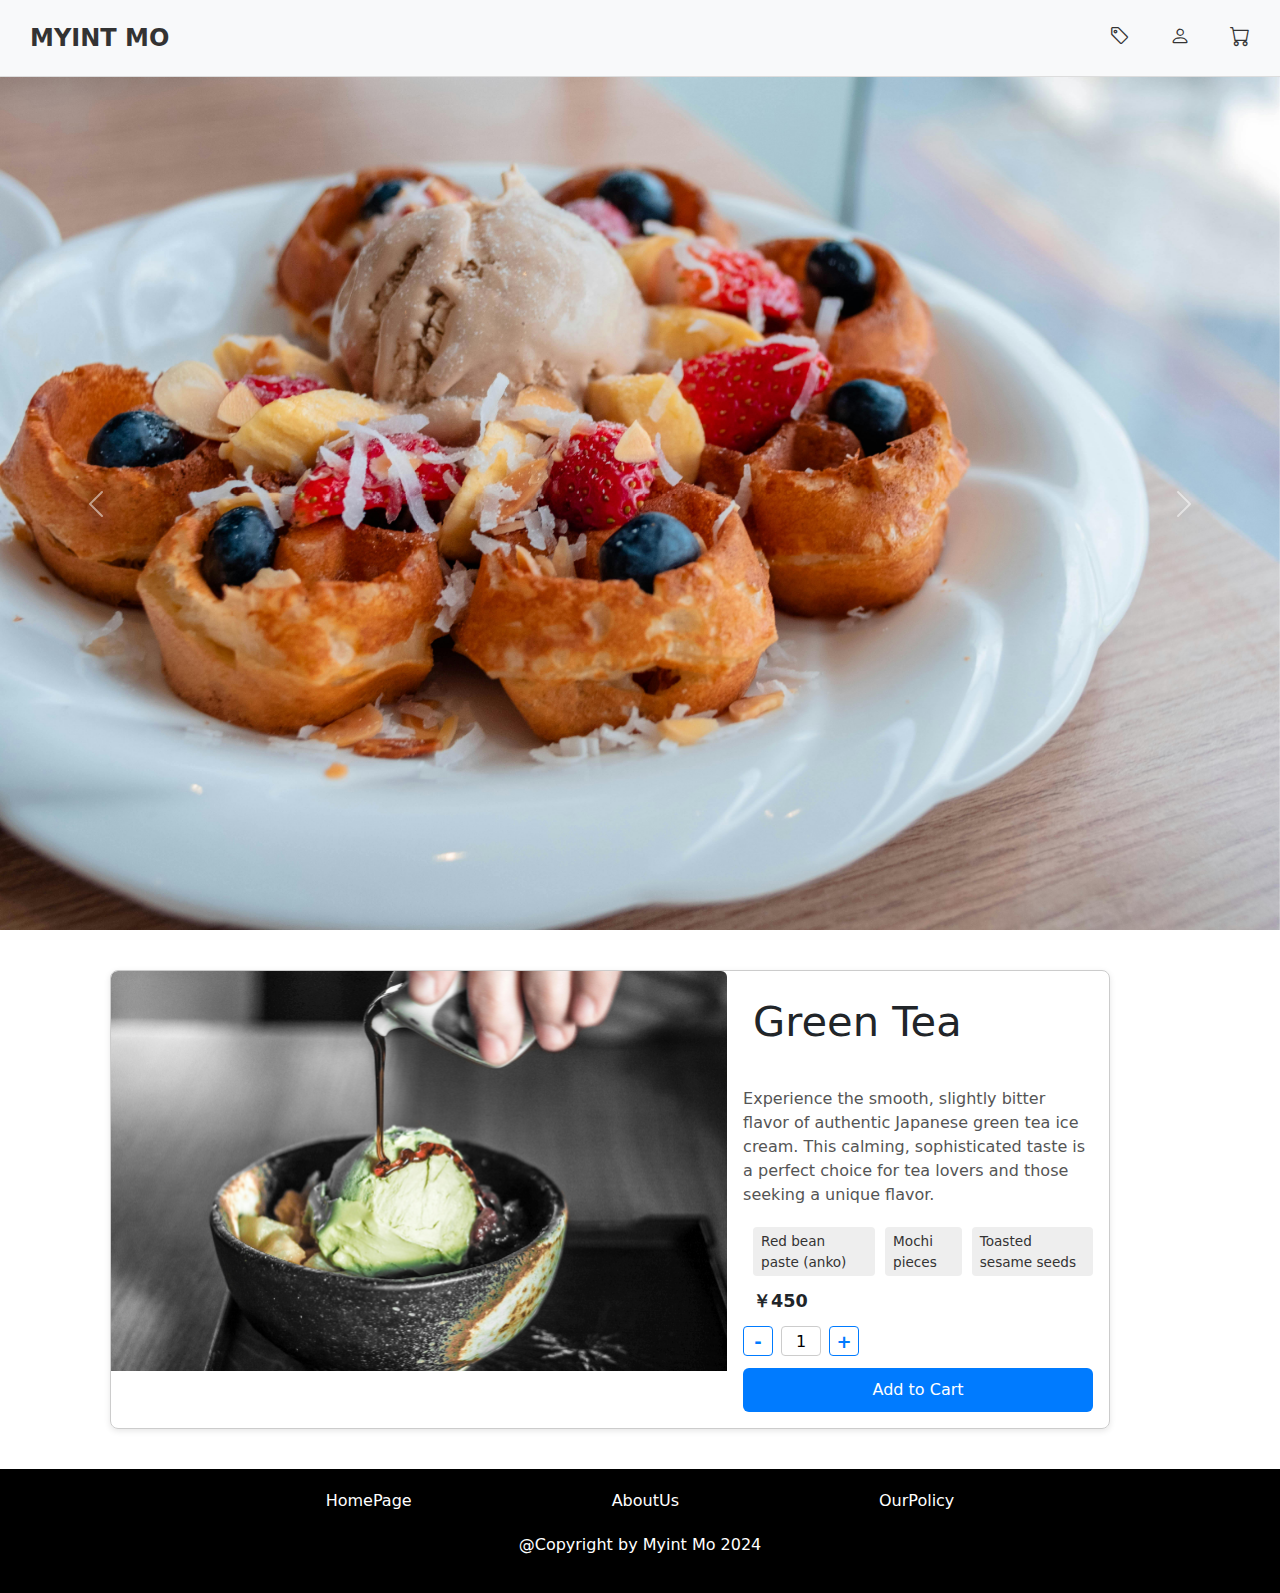
<file: IceCreamCards/7.html>
<html lang="en">
<head>
    <meta charset="UTF-8">
    <meta name="viewport" content="width=device-width, initial-scale=1.0">
    <title>Green Tea </title>
    <link rel="stylesheet" href="../styles.css">
    <link rel="stylesheet" href="https://cdn.jsdelivr.net/npm/bootstrap@5.3.6/dist/css/bootstrap.min.css">
    <link rel="stylesheet" href="https://cdn.jsdelivr.net/npm/bootstrap-icons@1.10.5/font/bootstrap-icons.css">
    <script src="https://cdn.jsdelivr.net/npm/bootstrap@5.3.6/dist/js/bootstrap.bundle.min.js"></script>
</head>
<body>
    <header>
        <nav class="custom-navbar">
        <div class="navbar-container">
            <a href="../index.html" class="brand">MYINT MO</a>
            <div class="navbar-links" id="navbarLinks">
            <ul>
                <li><a href="#"><i class="bi bi-tag" style="font-size: 20px; color: #333;"></i></a></li>
                <li><a href="#"><i class="bi bi-person" style="font-size: 20px; color: #333;"></i></a></li>
                <li><a href="#"><i class="bi bi-cart" style="font-size: 20px; color: #333;"></i></a></li>
            </ul>
            </div>
        </div>
        </nav>
    </header>
    <section>
        <div id="myCarousel" class="carousel slide" data-bs-ride="carousel">
            <div class="carousel-inner">
                <div class="carousel-item active">
                    <img src="../asset/Butter_Pecan.jpg" class="d-block w-100" alt="Slide 1">
                    </div>
                    <div class="carousel-item">
                    <img src="../asset/Camarel.jpg" class="d-block w-100" alt="Slide 2">
                    </div>
                    <div class="carousel-item">
                    <img src="../asset/Chocolate.jpg" class="d-block w-100" alt="Slide 3">
                </div>
            </div>
                <button class="carousel-control-prev" type="button" data-bs-target="#myCarousel" data-bs-slide="prev">
                    <span class="carousel-control-prev-icon"></span>
                </button>
                <button class="carousel-control-next" type="button" data-bs-target="#myCarousel" data-bs-slide="next">
                    <span class="carousel-control-next-icon"></span>
                </button>            
            <div id="myCarousel" class="carousel slide" data-bs-ride="carousel" data-bs-interval="2000">
            </div>
        </div>
    </section>
    <section>
        <div class="type1-card">
        <img src="../asset/Macha.jpg" alt="Green Tea "/>
            <div class="type1-card-content">
                <h5>Green Tea </h5>
                <p>Experience the smooth, slightly bitter flavor of authentic Japanese green tea ice cream. This calming, 
                    sophisticated taste is a perfect choice for tea lovers and those seeking a unique flavor.</p>
                <div class="properties">
                    <div class="property-box">Red bean paste (anko)</div>
                    <div class="property-box">Mochi pieces</div>
                    <div class="property-box">Toasted sesame seeds</div>
                </div>
                <div class="price">￥450</div>
                <div class="quantity">
                    <button type="button" id="decrease">-</button>
                    <input type="text" id="quantity" value="1" readonly />
                    <button type="button" id="increase">+</button>
                </div>
                <button class="button-add">Add to Cart</button>
            </div>
        </div>
        <script>
        const decreaseBtn = document.getElementById('decrease');
        const increaseBtn = document.getElementById('increase');
        const quantityInput = document.getElementById('quantity');

        decreaseBtn.addEventListener('click', () => {
            let current = parseInt(quantityInput.value);
            if (current > 1) {
            quantityInput.value = current - 1;
            }
        });

        increaseBtn.addEventListener('click', () => {
            let current = parseInt(quantityInput.value);
            quantityInput.value = current + 1;
        });
        </script>
    </section>
    <footer>
        <div class="footer-contanier">
            <div class="footer-nav">
                <ul>
                    <li><a href="../index.html">HomePage</a></li>                    
                    <li><a href="../Footer/AboutUs.html">AboutUs</a></li>
                    <li><a href="../Footer/OurPolicy.html">OurPolicy</a></li>
                </ul>
            </div>        
        </div>
        <p id="footer_p"> @Copyright by Myint Mo 2024</p>
    </footer>
</body>
</html>
</file>
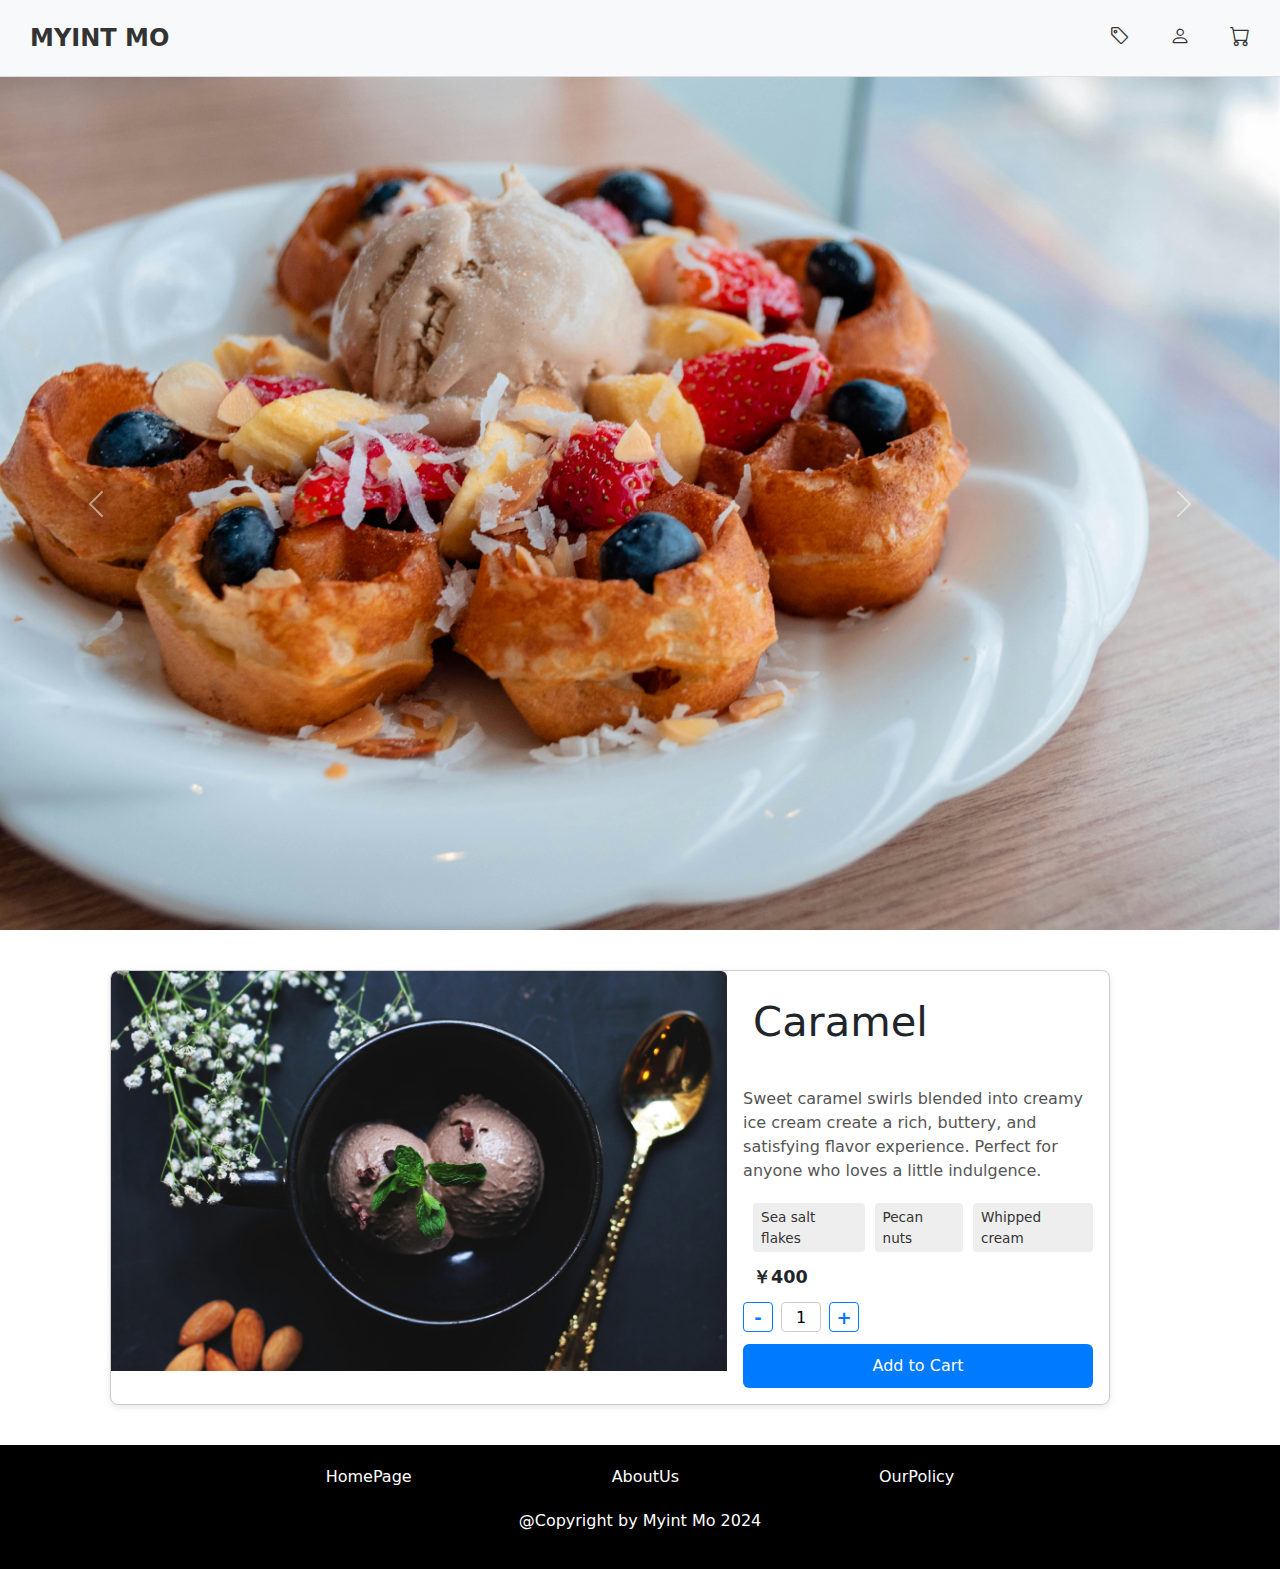
<file: IceCreamCards/8.html>
<html lang="en">
<head>
    <meta charset="UTF-8">
    <meta name="viewport" content="width=device-width, initial-scale=1.0">
    <title>Caramel</title>
    <link rel="stylesheet" href="../styles.css">
    <link rel="stylesheet" href="https://cdn.jsdelivr.net/npm/bootstrap@5.3.6/dist/css/bootstrap.min.css">
    <link rel="stylesheet" href="https://cdn.jsdelivr.net/npm/bootstrap-icons@1.10.5/font/bootstrap-icons.css">
    <script src="https://cdn.jsdelivr.net/npm/bootstrap@5.3.6/dist/js/bootstrap.bundle.min.js"></script>
</head>
<body>
    <header>
        <nav class="custom-navbar">
        <div class="navbar-container">
            <a href="../index.html" class="brand">MYINT MO</a>
            <div class="navbar-links" id="navbarLinks">
            <ul>
                <li><a href="#"><i class="bi bi-tag" style="font-size: 20px; color: #333;"></i></a></li>
                <li><a href="#"><i class="bi bi-person" style="font-size: 20px; color: #333;"></i></a></li>
                <li><a href="#"><i class="bi bi-cart" style="font-size: 20px; color: #333;"></i></a></li>
            </ul>
            </div>
        </div>
        </nav>
    </header>
    <section>
        <div id="myCarousel" class="carousel slide" data-bs-ride="carousel">
            <div class="carousel-inner">
                <div class="carousel-item active">
                    <img src="../asset/Butter_Pecan.jpg" class="d-block w-100" alt="Slide 1">
                    </div>
                    <div class="carousel-item">
                    <img src="../asset/Camarel.jpg" class="d-block w-100" alt="Slide 2">
                    </div>
                    <div class="carousel-item">
                    <img src="../asset/Chocolate.jpg" class="d-block w-100" alt="Slide 3">
                </div>
            </div>
                <button class="carousel-control-prev" type="button" data-bs-target="#myCarousel" data-bs-slide="prev">
                    <span class="carousel-control-prev-icon"></span>
                </button>
                <button class="carousel-control-next" type="button" data-bs-target="#myCarousel" data-bs-slide="next">
                    <span class="carousel-control-next-icon"></span>
                </button>            
            <div id="myCarousel" class="carousel slide" data-bs-ride="carousel" data-bs-interval="2000">
            </div>
        </div>
    </section>
    <section>
        <div class="type1-card">
        <img src="../asset/Camarel.jpg" alt="Caramel"/>
            <div class="type1-card-content">
                <h5>Caramel</h5>
                <p>Sweet caramel swirls blended into creamy ice cream create a rich, buttery, 
                    and satisfying flavor experience. Perfect for anyone who loves a little indulgence.</p>
                <div class="properties">
                    <div class="property-box">Sea salt flakes</div>
                    <div class="property-box">Pecan nuts</div>
                    <div class="property-box">Whipped cream</div>
                </div>
                <div class="price">￥400</div>
                <div class="quantity">
                    <button type="button" id="decrease">-</button>
                    <input type="text" id="quantity" value="1" readonly />
                    <button type="button" id="increase">+</button>
                </div>
                <button class="button-add">Add to Cart</button>
            </div>
        </div>
        <script>
        const decreaseBtn = document.getElementById('decrease');
        const increaseBtn = document.getElementById('increase');
        const quantityInput = document.getElementById('quantity');

        decreaseBtn.addEventListener('click', () => {
            let current = parseInt(quantityInput.value);
            if (current > 1) {
            quantityInput.value = current - 1;
            }
        });

        increaseBtn.addEventListener('click', () => {
            let current = parseInt(quantityInput.value);
            quantityInput.value = current + 1;
        });
        </script>
    </section>
    <footer>
        <div class="footer-contanier">
            <div class="footer-nav">
                <ul>
                    <li><a href="../index.html">HomePage</a></li>                    
                    <li><a href="../Footer/AboutUs.html">AboutUs</a></li>
                    <li><a href="../Footer/OurPolicy.html">OurPolicy</a></li>
                </ul>
            </div>        
        </div>
        <p id="footer_p"> @Copyright by Myint Mo 2024</p>
    </footer>
</body>
</html>
</file>
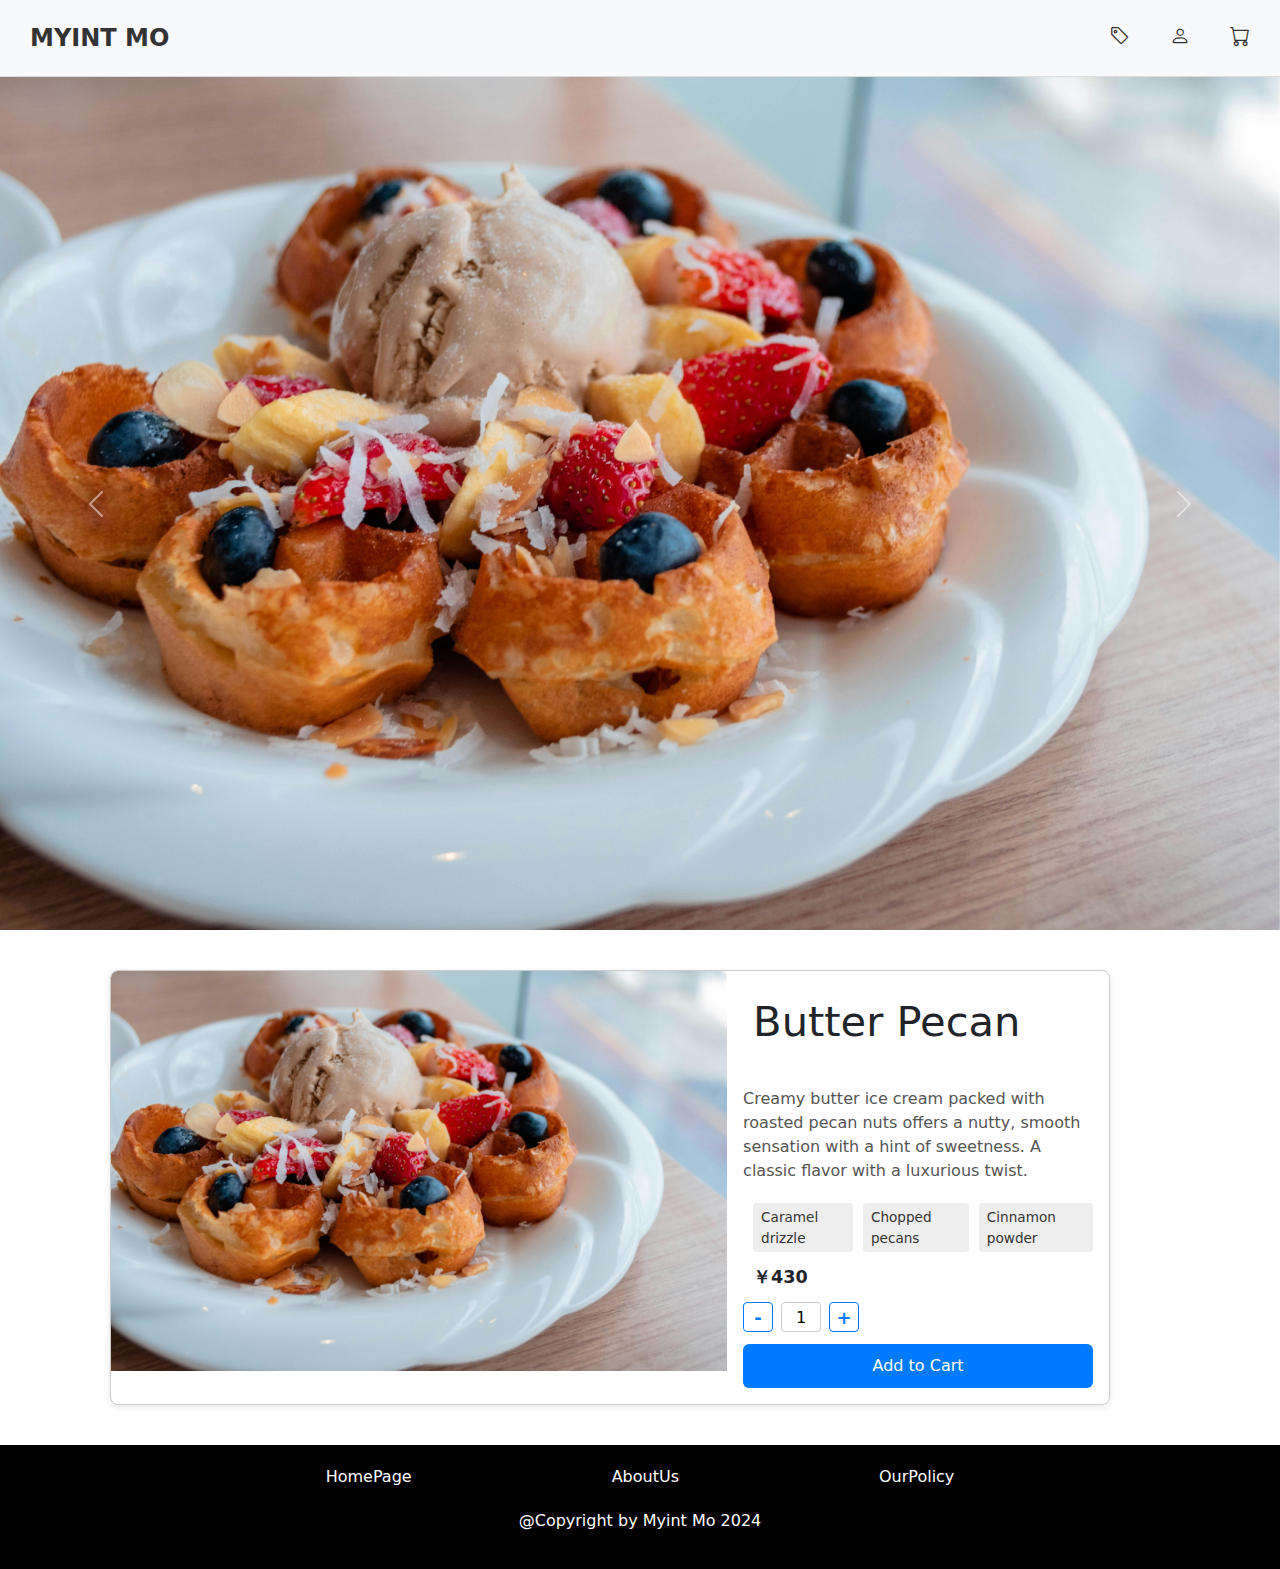
<file: IceCreamCards/9.html>
<html lang="en">
<head>
    <meta charset="UTF-8">
    <meta name="viewport" content="width=device-width, initial-scale=1.0">
    <title>Butter Pecan</title>
    <link rel="stylesheet" href="../styles.css">
    <link rel="stylesheet" href="https://cdn.jsdelivr.net/npm/bootstrap@5.3.6/dist/css/bootstrap.min.css">
    <link rel="stylesheet" href="https://cdn.jsdelivr.net/npm/bootstrap-icons@1.10.5/font/bootstrap-icons.css">
    <script src="https://cdn.jsdelivr.net/npm/bootstrap@5.3.6/dist/js/bootstrap.bundle.min.js"></script>
</head>
<body>
    <header>
        <nav class="custom-navbar">
        <div class="navbar-container">
            <a href="../index.html" class="brand">MYINT MO</a>
            <div class="navbar-links" id="navbarLinks">
            <ul>
                <li><a href="#"><i class="bi bi-tag" style="font-size: 20px; color: #333;"></i></a></li>
                <li><a href="#"><i class="bi bi-person" style="font-size: 20px; color: #333;"></i></a></li>
                <li><a href="#"><i class="bi bi-cart" style="font-size: 20px; color: #333;"></i></a></li>
            </ul>
            </div>
        </div>
        </nav>
    </header>
    <section>
        <div id="myCarousel" class="carousel slide" data-bs-ride="carousel">
            <div class="carousel-inner">
                <div class="carousel-item active">
                    <img src="../asset/Butter_Pecan.jpg" class="d-block w-100" alt="Slide 1">
                    </div>
                    <div class="carousel-item">
                    <img src="../asset/Camarel.jpg" class="d-block w-100" alt="Slide 2">
                    </div>
                    <div class="carousel-item">
                    <img src="../asset/Chocolate.jpg" class="d-block w-100" alt="Slide 3">
                </div>
            </div>
                <button class="carousel-control-prev" type="button" data-bs-target="#myCarousel" data-bs-slide="prev">
                    <span class="carousel-control-prev-icon"></span>
                </button>
                <button class="carousel-control-next" type="button" data-bs-target="#myCarousel" data-bs-slide="next">
                    <span class="carousel-control-next-icon"></span>
                </button>            
            <div id="myCarousel" class="carousel slide" data-bs-ride="carousel" data-bs-interval="2000">
            </div>
        </div>
    </section>
    <section>
        <div class="type1-card">
        <img src="../asset/Butter_Pecan.jpg" alt="Butter Pecan"/>
            <div class="type1-card-content">
                <h5>Butter Pecan</h5>
                <p>Creamy butter ice cream packed with roasted pecan nuts offers a nutty, 
                    smooth sensation with a hint of sweetness. A classic flavor with a luxurious twist.</p>
                <div class="properties">
                    <div class="property-box">Caramel drizzle</div>
                    <div class="property-box">Chopped pecans</div>
                    <div class="property-box">Cinnamon powder</div>
                </div>
                <div class="price">￥430</div>
                <div class="quantity">
                    <button type="button" id="decrease">-</button>
                    <input type="text" id="quantity" value="1" readonly />
                    <button type="button" id="increase">+</button>
                </div>
                <button class="button-add">Add to Cart</button>
            </div>
        </div>
        <script>
        const decreaseBtn = document.getElementById('decrease');
        const increaseBtn = document.getElementById('increase');
        const quantityInput = document.getElementById('quantity');

        decreaseBtn.addEventListener('click', () => {
            let current = parseInt(quantityInput.value);
            if (current > 1) {
            quantityInput.value = current - 1;
            }
        });

        increaseBtn.addEventListener('click', () => {
            let current = parseInt(quantityInput.value);
            quantityInput.value = current + 1;
        });
        </script>
    </section>
    <footer>
        <div class="footer-contanier">
            <div class="footer-nav">
                <ul>
                    <li><a href="../index.html">HomePage</a></li>                    
                    <li><a href="../Footer/AboutUs.html">AboutUs</a></li>
                    <li><a href="../Footer/OurPolicy.html">OurPolicy</a></li>
                </ul>
            </div>        
        </div>
        <p id="footer_p"> @Copyright by Myint Mo 2024</p>
    </footer>
</body>
</html>
</file>
<file: styles.css>
*{
    margin: 0;
    padding: 0;
}
.custom-navbar {
    background-color: #f8f9fa;
    padding: 20px 30px;
    border-bottom: 1px solid #ddd;
  }

.navbar-container {
    display: flex;
    justify-content: space-between;
    align-items: center;
    flex-wrap: wrap;
  }

.brand {
    font-size: 1.5rem;
    font-weight: bold;
    text-decoration: none;
    color: #333;
  }
  
  .navbar-links ul {
    list-style: none;
    display: flex;
    gap: 40px;
    padding-left: 0;
    margin: 0;
  }

  .navbar-links ul li a {
    text-decoration: none;
    color: #333;
    font-size: 1rem;
  }
  /* Responsive */
  @media (max-width: 768px) {
    .toggle-button {
      display: block;
    }

    .navbar-links {
      width: 100%;
      display: none;
    }

    .navbar-links.active {
      display: block;
    }

    .navbar-links ul {
      flex-direction: column;
      gap: 10px;
      margin-top: 10px;
    }
  }
  /* Card_creation*/
  .container{
    display: grid;
    grid-template-columns: repeat(3, 1fr); /* 3 equal columns */
    gap: 16px; /* spacing between cards */
    margin-top: 50px;
    margin-bottom: 50px;
  }
  .card {
    border: 1px solid #ccc;
    border-radius: 6px;
    box-shadow: 1px 1px 6px rgba(0,0,0,0.1);
    overflow: hidden;
    display: flex;
    flex-direction: column;
    margin-right:10px;
  }
  .card:hover{
    transform: scale(1.1);
    transition: 2s;
  }
  .card img {
    width: 100%;
    height: 200px;   /* fixed height */
    object-fit: cover; 
  }
  .card-title {
    font-size: 1.2rem;
    margin: 0 0 8px 0;
  }
  .card-text {
    font-size: 1rem;
    color: #555;
  }
  footer{
    width: 100%;
    padding: 20px;
    background-color:black;
    color: white;
    justify-items: center;
    justify-content: space-around;
  }
  .footer-contanier{
    display: flex;
    align-items: center;

  }
  .footer-nav{
    display: flex;
    justify-content: space-around;
    align-items: center;
    flex-wrap: wrap;
  }
  .footer-nav ul{
    list-style: none;
    display: flex;
    gap: 200px;
    padding-left: 0;
    margin: 0;
  }
  .footer-nav ul li a{
    text-decoration: none;
    color: white;
    font-size: 1rem;
  }
  .footer-nav ul li a:hover{
    color: gold;
  }
  .footer-nav ul li a:active{
    color: red;
  }
  #footer_p{
    margin-top: 20px;
    color: white;
  }

  /*For AboutUs Page*/
  .aboutus-class{
    margin: 50px 70px;
  }

  /*For OurPolicy Page*/
  .ourpolicy-class{
    margin: 50px 70px;
  }
  .ourpolicy-p{
    margin-left: 50px;
  }
  /*For Explanation of Each Card  Page*/
.type1-card {
  display: flex;
  border: 1px solid #ccc;
  border-radius: 8px;
  overflow: hidden;
  max-width: 1000px;
  box-shadow: 0 2px 6px rgba(0,0,0,0.1);
  margin: 40px 110px;
}
.type1-card img {
  width: 100%;
  height: 400px;
  object-fit: cover;
  border-top-left-radius: 6px;
  border-top-right-radius: 6px;
  
}
.type1-card-content {
  padding: 16px;
  width: 60%;
  display: flex;
  flex-direction: column;
  justify-content: space-between;
}
.type1-card-content h5 {
  margin: 10px 10px;
  font-size: 2.6rem;
}
.type1-card-content p {
  flex-grow: 1;
  margin-bottom: 12px;
  color: #555;
  margin-top: 30px;
  margin-bottom: 20px;
}
.properties {
  display: flex;
  gap: 10px;
  margin-bottom: 12px;
  margin-left: 10px;
}
.property-box {
  background-color: #eee;
  padding: 4px 8px;
  border-radius: 4px;
  font-size: 0.85rem;
  color: #333;
}
.price {
  font-weight: bold;
  font-size: 1.1rem;
  margin-bottom: 12px;
  margin-left: 10px;
}
.quantity {
  display: flex;
  align-items: center;
  gap: 8px;
  margin-bottom: 12px;
}
.quantity button {
  width: 30px;
  height: 30px;
  border: 1px solid #007bff;
  background: white;
  color: #007bff;
  font-weight: bold;
  font-size: 18px;
  border-radius: 4px;
  cursor: pointer;
  user-select: none;
  display: flex;
  justify-content: center;
  align-items: center;
}
.quantity input {
  width: 40px;
  text-align: center;
  font-size: 1rem;
  border: 1px solid #ccc;
  border-radius: 4px;
  height: 30px;
}
.button-add {
  padding: 10px;
  background-color: #007bff;
  color: white;
  text-align: center;
  border-radius: 6px;
  cursor: pointer;
  user-select: none;
  transition: background-color 0.3s ease;
  border: none;
}
.button-add:hover {
  background-color: #0056b3;
}
</file>
